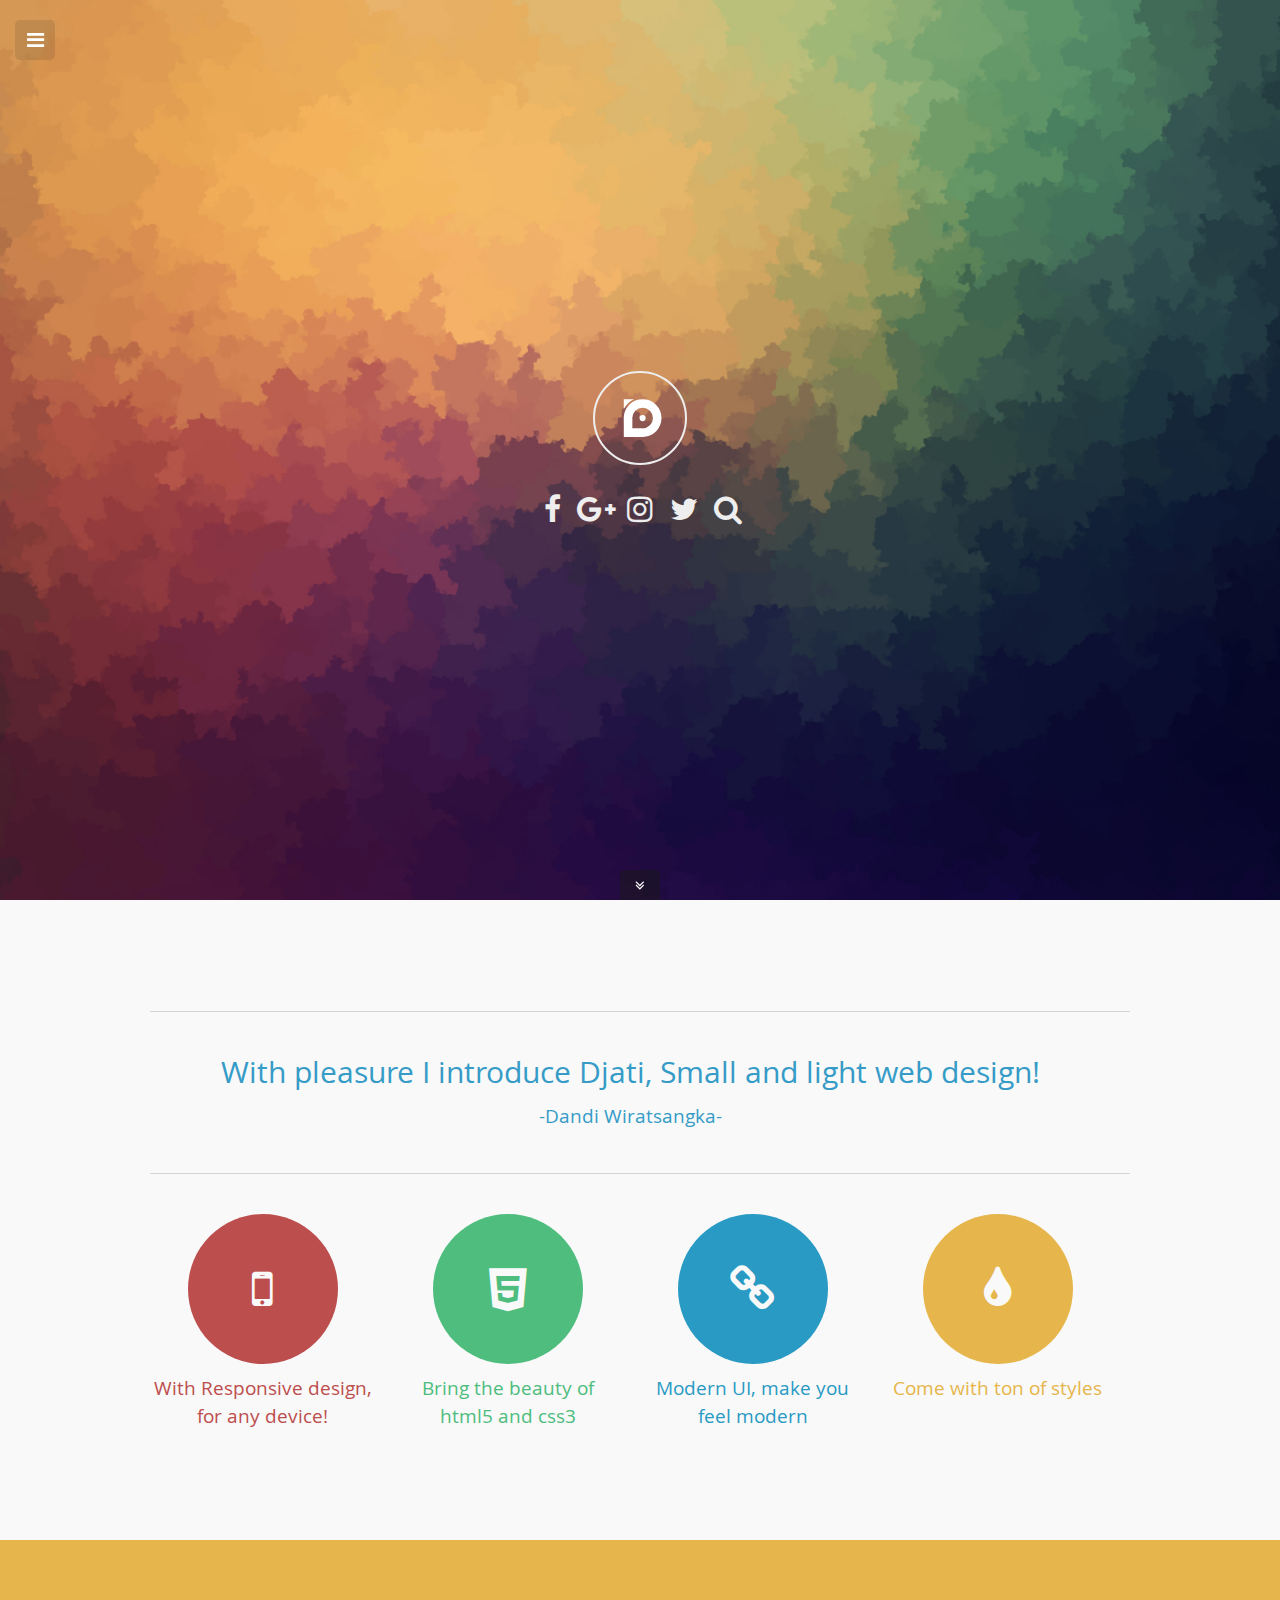
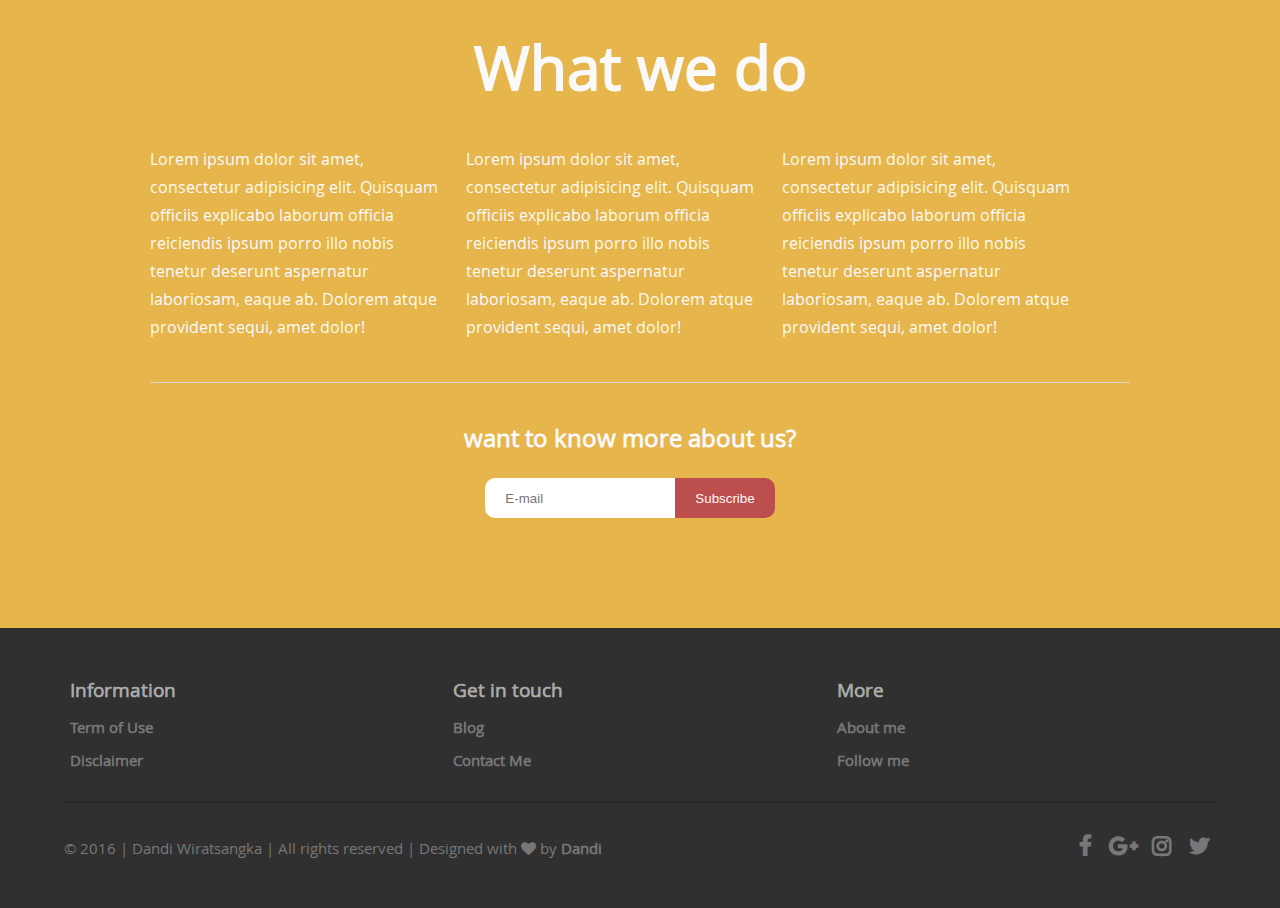
<file: index.html>
<!DOCTYPE html>
<html lang="en">
  <head>
    <meta charset="utf-8">
    <meta http-equiv="X-UA-Compatible" content="IE=edge">
    <meta name="viewport" content="width=device-width, initial-scale=1">
    <title></title>

    <!-- Css -->
    <link rel="stylesheet" href="css/main.css">
    <link rel="stylesheet" href="css/header-home.css">
    <link rel="stylesheet" href="css/navmenu.css">
    <link rel="stylesheet" href="css/font-awesome.min.css">
    <link rel="stylesheet" href="css/footer.css">

  </head>
  <body>
    <div id="search" class="overlay-search">
        <a class="close" href="#">&times;</a>
        <div class="popup-search">
              <input type="text" name="search" value="" placeholder="search" class="search-depan">
        </div>
    </div>

    <input type="checkbox" id="nav-trigger" class="nav-trigger"/>
    <label for="nav-trigger"><span class="fa"></span></label>

    <div class="navmenu">
      <div class="logo">
        <div class="logo-kontainer">
            <a href="#"><img src="gambar/d-logo.svg" alt="Logo" class="menu-d-logo">
            Djati</a>
          <input type="text" name="search" value="" placeholder="search" class="searchq">
        </div>
      </div>
      <ul>
          <a href="#"><li class="menuactive"><i class="fa fa-home"></i> Home</li></a>
          <a href="about.html"><li><i class="fa fa-user"></i> About</li></a>
          <a href="contact.html"><li><i class="fa fa-paper-plane"></i> Contact</li></a>
          <a href="portfolio.html"><li><i class="fa fa-tag"></i> Portfolio</li></a>
          <a href="blog.html"><li><i class="fa fa-pencil"></i> Blog</li></a>
          <a href="mystyle.html"><li><i class="fa fa-tint"></i> Styles</li></a>
      </ul>
    </div>
  <!-- SEMUA KONTEN HARUS DIDALAM site-wrapper -->
<div class="site-wrapper" id="top">

    <!-- Header trigger -->
    <input type="checkbox" name="name" value="" id="head-trigger" class="head-trigger">
    <label for="head-trigger"><i class="fa bounce"></i></label>
    <!--Header-->
    <div class="header">
      <div class="header-kontainer">
        <div><img src="gambar/d-logo.svg" alt="" class="head-d-logo"></div>
        <ul class="social">
          <li><a href="#"><i class="fa fa-facebook"></i></a></li>
          <li><a href="#"><i class="fa fa-google-plus"></i></a></li>
          <li><a href="#"><i class="fa fa-instagram"></i></a></li>
          <li><a href="#"><i class="fa fa-twitter"></i></a></li>
          <li><a href="#search"><i class="fa fa-search"></i></a></li>
        </ul>
      </div>
    </div>
    <!--Gap-->
    <div class="gap">
    </div>
    <!--Konten-->
    <div class="container">
      <hr>
      <div class="kolom">
          <div class="satukol">
            <p class="t-info big center">With pleasure I introduce Djati, Small and light web design!<br><span class="t-info small">-Dandi Wiratsangka-</span></p>
          </div>
      </div>
      <hr>
      <div class="kolom">
          <div class="empatkol center s">
            <div class="welcome-img one"><i class="fa fa-mobile-phone"></i></div>
            <p class="t-info small">With Responsive design, for any device!</p>
          </div>
          <div class="empatkol center d">
            <div class="welcome-img two"><i class="fa fa-html5"></i></div>
            <p class="t-info small">Bring the beauty of html5 and css3</p>
          </div>
          <div class="empatkol center t">
          <div class="welcome-img three"><i class="fa fa-link"></i></div>
            <p class="t-info small">Modern UI, make you feel modern</p>
          </div>
          <div class="empatkol center e">
            <div class="welcome-img four"><i class="fa fa-tint"></i></div>
            <p class="t-info small">Come with ton of styles</p>
          </div>
      </div>
    </div>
    <div class="container wwd">
      <h1 class="center">What we do</h1>
      <div class="kolom">
        <div class="tigakol">
          <p>Lorem ipsum dolor sit amet, consectetur adipisicing elit. Quisquam officiis explicabo laborum officia reiciendis ipsum porro illo nobis tenetur deserunt aspernatur laboriosam, eaque ab. Dolorem atque provident sequi, amet dolor!</p>
        </div>
        <div class="tigakol">
          <p>Lorem ipsum dolor sit amet, consectetur adipisicing elit. Quisquam officiis explicabo laborum officia reiciendis ipsum porro illo nobis tenetur deserunt aspernatur laboriosam, eaque ab. Dolorem atque provident sequi, amet dolor!</p>
        </div>
        <div class="tigakol">
          <p>Lorem ipsum dolor sit amet, consectetur adipisicing elit. Quisquam officiis explicabo laborum officia reiciendis ipsum porro illo nobis tenetur deserunt aspernatur laboriosam, eaque ab. Dolorem atque provident sequi, amet dolor!</p>
        </div>
      </div>
      <hr>
      <div class="satukol center">
        <h6>want to know more about us?</h6>
        <form action="submit" method="post">
          <input type="email" class="subscribe" placeholder="E-mail" required><input type="submit" value="Subscribe" class="subscribe button">
        </form>
      </div>

    </div>
    <!-- Footer -->
    <footer id="footer">
        <div class="block-footer">
            <div class="links">
                <div class="kolom-link">
                    <h2>Information</h2>
                    <a href="#">Term of Use</a>
                    <a href="#">Disclaimer</a>
                </div>
                <div class="kolom-link">
                    <h2>Get in touch</h2>
                    <a href="blog.html">Blog</a>
                    <a href="contact.html">Contact Me</a>
                </div>
                <div class="kolom-link">
                    <h2>More</h2>
                    <a href="#">About me</a>
                    <a href="#">Follow me</a>
                </div></div>
            </div>
            <div class="copyright-kontainer">
                        <ul class="copyright">
                            <li>&copy; 2016 | Dandi Wiratsangka | All rights reserved | Designed with <i class="fa fa-heart"></i> by <a href="about.html">Dandi</a></li>
                        </ul>
                        <ul class="icons-footer">
                            <li>
                                <a class="icon fa fa-facebook"><span class="label">Facebook</span></a>
                            </li>
                            <li>
                                <a class="icon fa fa-google-plus"><span class="label">Google+</span></a>
                            </li>
                            <li>
                                <a class="icon fa fa-instagram"><span class="label">Instagram</span></a>
                            </li>
                            <li>
                                <a class="icon fa fa-twitter"><span class="label">Twitter</span></a>
                            </li>
                        </ul>
                        </div>
        </div>
    </footer>
</div>
<a href="#top" class="gotop"><i class="fa fa-chevron-up"></i></a>
  <script src="js/jquery.min.js"></script>
  <script src="js/djati0.js"></script>
  </body>
</html>
</file>
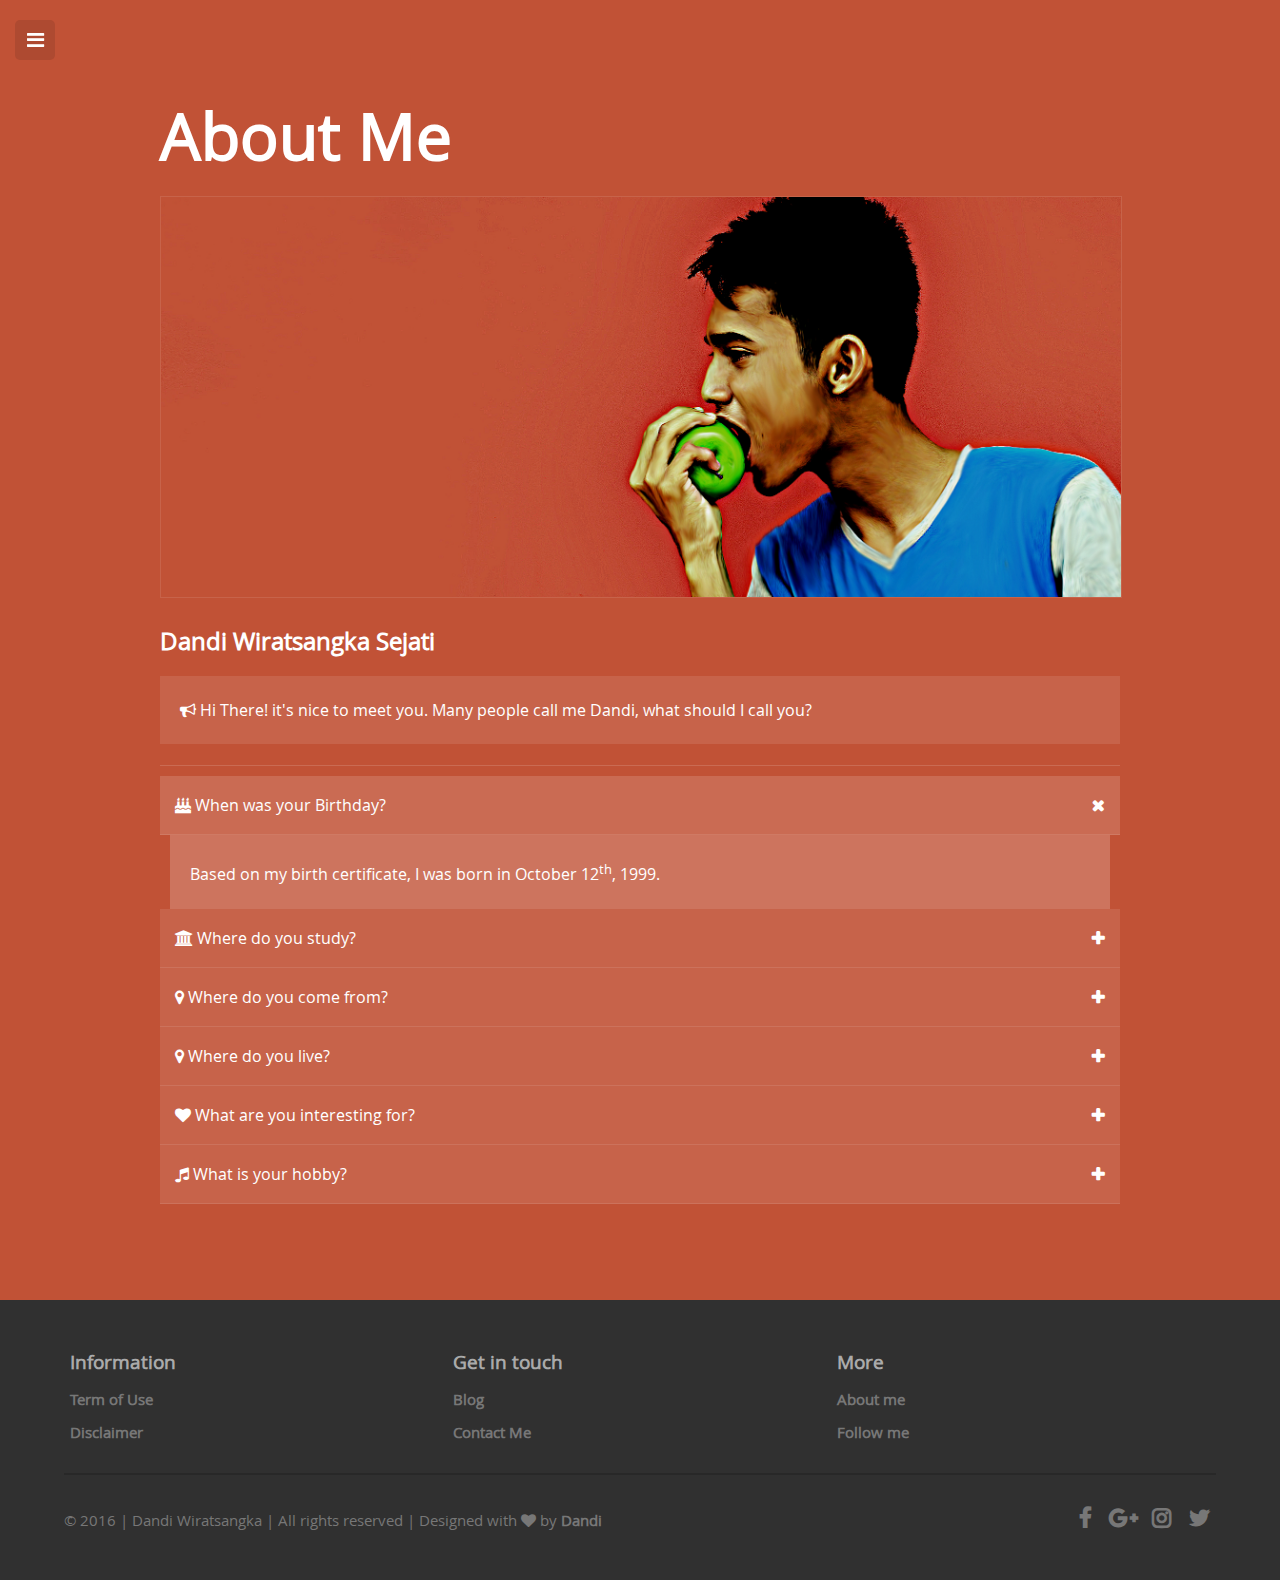
<file: about.html>
<!DOCTYPE html>
<html lang="en">
  <head>
    <meta charset="utf-8">
    <meta http-equiv="X-UA-Compatible" content="IE=edge">
    <meta name="viewport" content="width=device-width, initial-scale=1">
    <title></title>

    <!-- Css -->
    <link rel="stylesheet" href="css/main.css">
    <link rel="stylesheet" href="css/navmenu.css">
    <link rel="stylesheet" href="css/about.css">
    <link rel="stylesheet" href="css/font-awesome.min.css">
    <link rel="stylesheet" href="css/footer.css">

  </head>
  <body>
<!--Navmenu-->
    <input type="checkbox" id="nav-trigger" class="nav-trigger"/>
    <label for="nav-trigger"><span class="fa"></span></label>

    <div class="navmenu">
      <div class="logo">
        <div class="logo-kontainer">
            <a href="index.html"><img src="gambar/d-logo.svg" alt="Logo" class="menu-d-logo">
            Djati</a>
          <input type="text" name="search" value="" placeholder="search" class="searchq">
        </div>
      </div>
      <ul>
          <a href="index.html"><li><i class="fa fa-home"></i> Home</li></a>
          <a href="about.html"><li  class="menuactive"><i class="fa fa-user"></i> About</li></a>
          <a href="contact.html"><li><i class="fa fa-paper-plane"></i> Contact</li></a>
          <a href="portfolio.html"><li><i class="fa fa-tag"></i> Portfolio</li></a>
          <a href="blog.html"><li><i class="fa fa-pencil"></i> Blog</li></a>
          <a href="mystyle.html"><li><i class="fa fa-tint"></i> Styles</li></a>
      </ul>
    </div>

  <!-- SEMUA KONTEN HARUS DIDALAM site-wrapper -->
  <div class="site-wrapper" id="top">

    <!-- Form -->
    <section class="about">
      <div class="container">
        <h1>About Me</h1>
        <div class="profileimg"><img src="gambar/me.jpg" alt="Dandi"></div>
        <h6>Dandi Wiratsangka Sejati</h6>
        <p class="h-light"><i class="fa fa-bullhorn"></i> Hi There! it's nice to meet you. Many people call me Dandi, what should I call you?</p>
        <hr>
        <div class="acc-kontainer">
          <div><!--Acc-->
            <input type="radio" name="acc" id="acc1" value="" checked>
            <label for="acc1"><i class="fa fa-birthday-cake"></i> When was your Birthday?</label>
            <div class="acc-body">
              Based on my birth certificate, I was born in October 12<sup>th</sup>, 1999.
            </div>
          </div>
          <div><!--Acc-->
            <input type="radio" name="acc" id="acc2" value="">
            <label for="acc2"><i class="fa fa-university"></i> Where do you study?</label>
            <div class="acc-body">
              Computer Science, Gadjah Mada University
            </div>
          </div>
          <div><!--Acc-->
            <input type="radio" name="acc" id="acc3" value="">
            <label for="acc3"><i class="fa fa-map-marker"></i> Where do you come from?</label>
            <div class="acc-body">
              I am from Pemalang, small town in Central Java.
            </div>
          </div>
          <div><!--Acc-->
            <input type="radio" name="acc" id="acc4" value="">
            <label for="acc4"><i class="fa fa-map-marker"></i> Where do you live?</label>
            <div class="acc-body">
              I live in Sendowo,Yogyakarta right now.
            </div>
          </div>
            <div><!--Acc-->
              <input type="radio" name="acc" id="acc5" value="">
              <label for="acc5"><i class="fa fa-heart"></i> What are you interesting for?</label>
              <div class="acc-body">
                All the thing about Technology! Informatic technology especially.
              </div>
            </div>
            <div><!--Acc-->
              <input type="radio" name="acc" id="acc6" value="">
              <label for="acc6"><i class="fa fa-music"></i> What is your hobby?</label>
              <div class="acc-body">
                i love music <i class="fa fa-headphones"></i>, watching movie <i class="fa fa-film"></i>, Designing maybe <i class="fa fa-code"></i>
              </div>
            </div>

        </div>
        </div>
    </section>

    <!-- Footer -->
    <footer id="footer">
        <div class="block-footer">
            <div class="links">
                <div class="kolom-link">
                    <h2>Information</h2>
                    <a href="#">Term of Use</a>
                    <a href="#">Disclaimer</a>
                </div>
                <div class="kolom-link">
                    <h2>Get in touch</h2>
                    <a href="blog.html">Blog</a>
                    <a href="contact.html">Contact Me</a>
                </div>
                <div class="kolom-link">
                    <h2>More</h2>
                    <a href="#">About me</a>
                    <a href="#">Follow me</a>
                </div></div>
            </div>
            <div class="copyright-kontainer">
                        <ul class="copyright">
                            <li>&copy; 2016 | Dandi Wiratsangka | All rights reserved | Designed with <i class="fa fa-heart"></i> by <a href="about.html">Dandi</a></li>
                        </ul>
                        <ul class="icons-footer">
                            <li>
                                <a class="icon fa fa-facebook"><span class="label">Facebook</span></a>
                            </li>
                            <li>
                                <a class="icon fa fa-google-plus"><span class="label">Google+</span></a>
                            </li>
                            <li>
                                <a class="icon fa fa-instagram"><span class="label">Instagram</span></a>
                            </li>
                            <li>
                                <a class="icon fa fa-twitter"><span class="label">Twitter</span></a>
                            </li>
                        </ul>
                        </div>
        </div>
    </footer>
    <a href="#top" class="gotop"><i class="fa fa-chevron-up"></i></a>


  </div><!--End of Site wrapper-->


  <script src="js/jquery.min.js"></script>
  <script src="js/djati0.js"></script>
  </body>
</html>
</file>
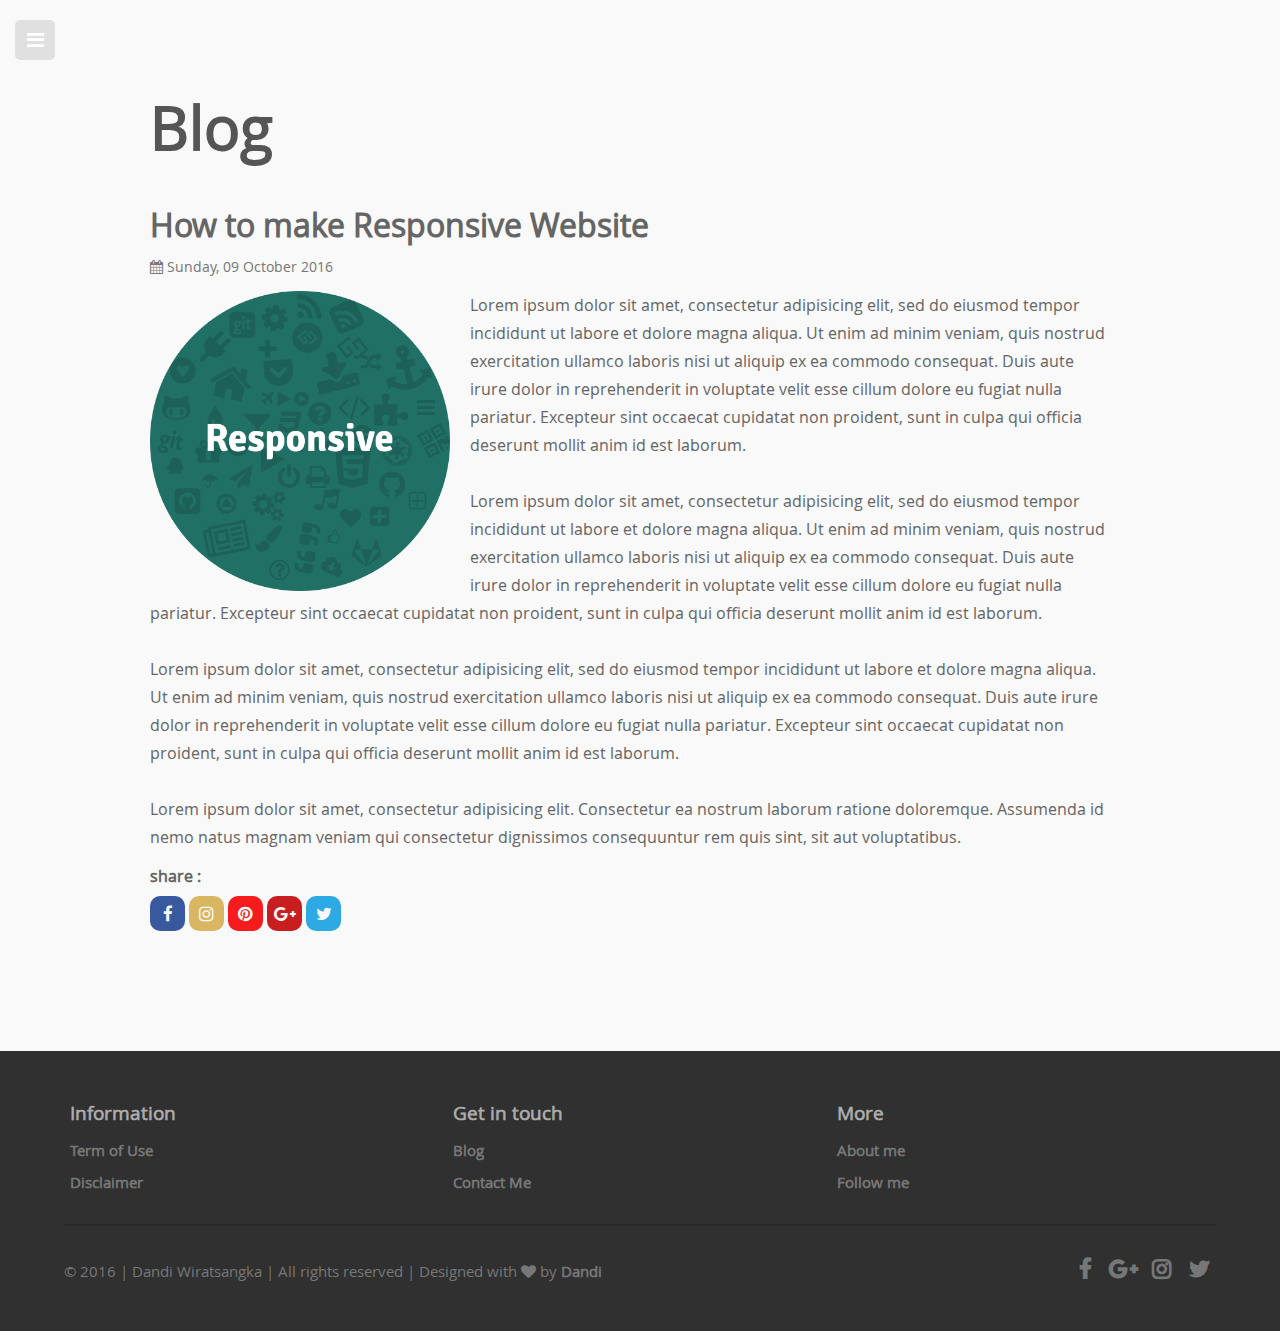
<file: blog-artikel.html>
<!DOCTYPE html>
<html lang="en">
  <head>
    <meta charset="utf-8">
    <meta http-equiv="X-UA-Compatible" content="IE=edge">
    <meta name="viewport" content="width=device-width, initial-scale=1">
    <title></title>

    <!-- Css -->
    <link rel="stylesheet" href="css/main.css">
    <link rel="stylesheet" href="css/navmenu.css">
    <link rel="stylesheet" href="css/blog.css">
    <link rel="stylesheet" href="css/font-awesome.min.css">
    <link rel="stylesheet" href="css/footer.css">

  </head>
  <body>

<!--Navmenu-->
    <input type="checkbox" id="nav-trigger" class="nav-trigger"/>
    <label for="nav-trigger"><span class="fa"></span></label>

    <div class="navmenu">
      <div class="logo">
        <div class="logo-kontainer">
            <a href="index.html"><img src="gambar/d-logo.svg" alt="Logo" class="menu-d-logo">
            Djati</a>
          <input type="text" name="search" value="" placeholder="search" class="searchq">
        </div>
      </div>
      <ul>
          <a href="index.html"><li><i class="fa fa-home"></i> Home</li></a>
          <a href="about.html"><li><i class="fa fa-user"></i> About</li></a>
          <a href="contact.html"><li><i class="fa fa-paper-plane"></i> Contact</li></a>
          <a href="portfolio.html"><li><i class="fa fa-tag"></i> Portfolio</li></a>
          <a href="blog.html"><li  class="menuactive"><i class="fa fa-pencil"></i> Blog</li></a>
          <a href="mystyle.html"><li><i class="fa fa-tint"></i> Styles</li></a>
      </ul>
    </div>

  <!-- SEMUA KONTEN HARUS DIDALAM site-wrapper -->
  <div class="site-wrapper" id="top">

    <!--Blog Konten-->
    <section class="blog">
      <div class="container">
        <h1>Blog</h1>
        <div class="kolom">
          <div class="satukol">
            <h5>How to make Responsive Website</h5>
            <time><i class="fa fa-calendar"></i> Sunday, 09 October 2016</time>
            <img src="gambar/responsive.png" class="left" id="artikel" alt="">
            <p>Lorem ipsum dolor sit amet, consectetur adipisicing elit, sed do eiusmod tempor incididunt ut labore et dolore magna aliqua. Ut enim ad minim veniam, quis nostrud exercitation ullamco laboris nisi ut aliquip ex ea commodo consequat. Duis aute irure dolor in reprehenderit in voluptate velit esse cillum dolore eu fugiat nulla pariatur. Excepteur sint occaecat cupidatat non proident, sunt in culpa qui officia deserunt mollit anim id est laborum.</p>
            <br>
            <p>Lorem ipsum dolor sit amet, consectetur adipisicing elit, sed do eiusmod tempor incididunt ut labore et dolore magna aliqua. Ut enim ad minim veniam, quis nostrud exercitation ullamco laboris nisi ut aliquip ex ea commodo consequat. Duis aute irure dolor in reprehenderit in voluptate velit esse cillum dolore eu fugiat nulla pariatur. Excepteur sint occaecat cupidatat non proident, sunt in culpa qui officia deserunt mollit anim id est laborum.</p>
            <br>
            <p>Lorem ipsum dolor sit amet, consectetur adipisicing elit, sed do eiusmod tempor incididunt ut labore et dolore magna aliqua. Ut enim ad minim veniam, quis nostrud exercitation ullamco laboris nisi ut aliquip ex ea commodo consequat. Duis aute irure dolor in reprehenderit in voluptate velit esse cillum dolore eu fugiat nulla pariatur. Excepteur sint occaecat cupidatat non proident, sunt in culpa qui officia deserunt mollit anim id est laborum.</p>
            <br>
            <p>Lorem ipsum dolor sit amet, consectetur adipisicing elit. Consectetur ea nostrum laborum ratione doloremque. Assumenda id nemo natus magnam veniam qui consectetur dignissimos consequuntur rem quis sint, sit aut voluptatibus.</p>
            <div class="share">
              <h6>share :</h6>
              <ul>
                <li><a href="#" class="share-icon fb"><i class="fa fa-facebook"></i></a></li>
                <li><a href="#" class="share-icon inst" ><i class="fa fa-instagram"></i></a></li>
                <li><a href="#" class="share-icon pin"><i class="fa fa-pinterest"></i></a></li>
                <li><a href="#" class="share-icon gplus"><i class="fa fa-google-plus"></i></a></li>
                <li><a href="#" class="share-icon twit"><i class="fa fa-twitter"></i></a></li>
              </ul>
            </div>
          </div>
        </div>
      </div>
    </section>

    <!-- Footer -->
    <footer id="footer">
        <div class="block-footer">
            <div class="links">
                <div class="kolom-link">
                    <h2>Information</h2>
                    <a href="#">Term of Use</a>
                    <a href="#">Disclaimer</a>
                </div>
                <div class="kolom-link">
                    <h2>Get in touch</h2>
                    <a href="blog.html">Blog</a>
                    <a href="contact.html">Contact Me</a>
                </div>
                <div class="kolom-link">
                    <h2>More</h2>
                    <a href="#">About me</a>
                    <a href="#">Follow me</a>
                </div></div>
            </div>
            <div class="copyright-kontainer">
                        <ul class="copyright">
                            <li>&copy; 2016 | Dandi Wiratsangka | All rights reserved | Designed with <i class="fa fa-heart"></i> by <a href="about.html">Dandi</a></li>
                        </ul>
                        <ul class="icons-footer">
                            <li>
                                <a class="icon fa fa-facebook"><span class="label">Facebook</span></a>
                            </li>
                            <li>
                                <a class="icon fa fa-google-plus"><span class="label">Google+</span></a>
                            </li>
                            <li>
                                <a class="icon fa fa-instagram"><span class="label">Instagram</span></a>
                            </li>
                            <li>
                                <a class="icon fa fa-twitter"><span class="label">Twitter</span></a>
                            </li>
                        </ul>
                        </div>
        </div>
    </footer>
</div>

<!--End of Site wrapper-->
<a href="#top" class="gotop"><i class="fa fa-chevron-up"></i></a>
  <script src="js/jquery.min.js"></script>
  <script src="js/djati0.js"></script>
  </body>
</html>
</file>
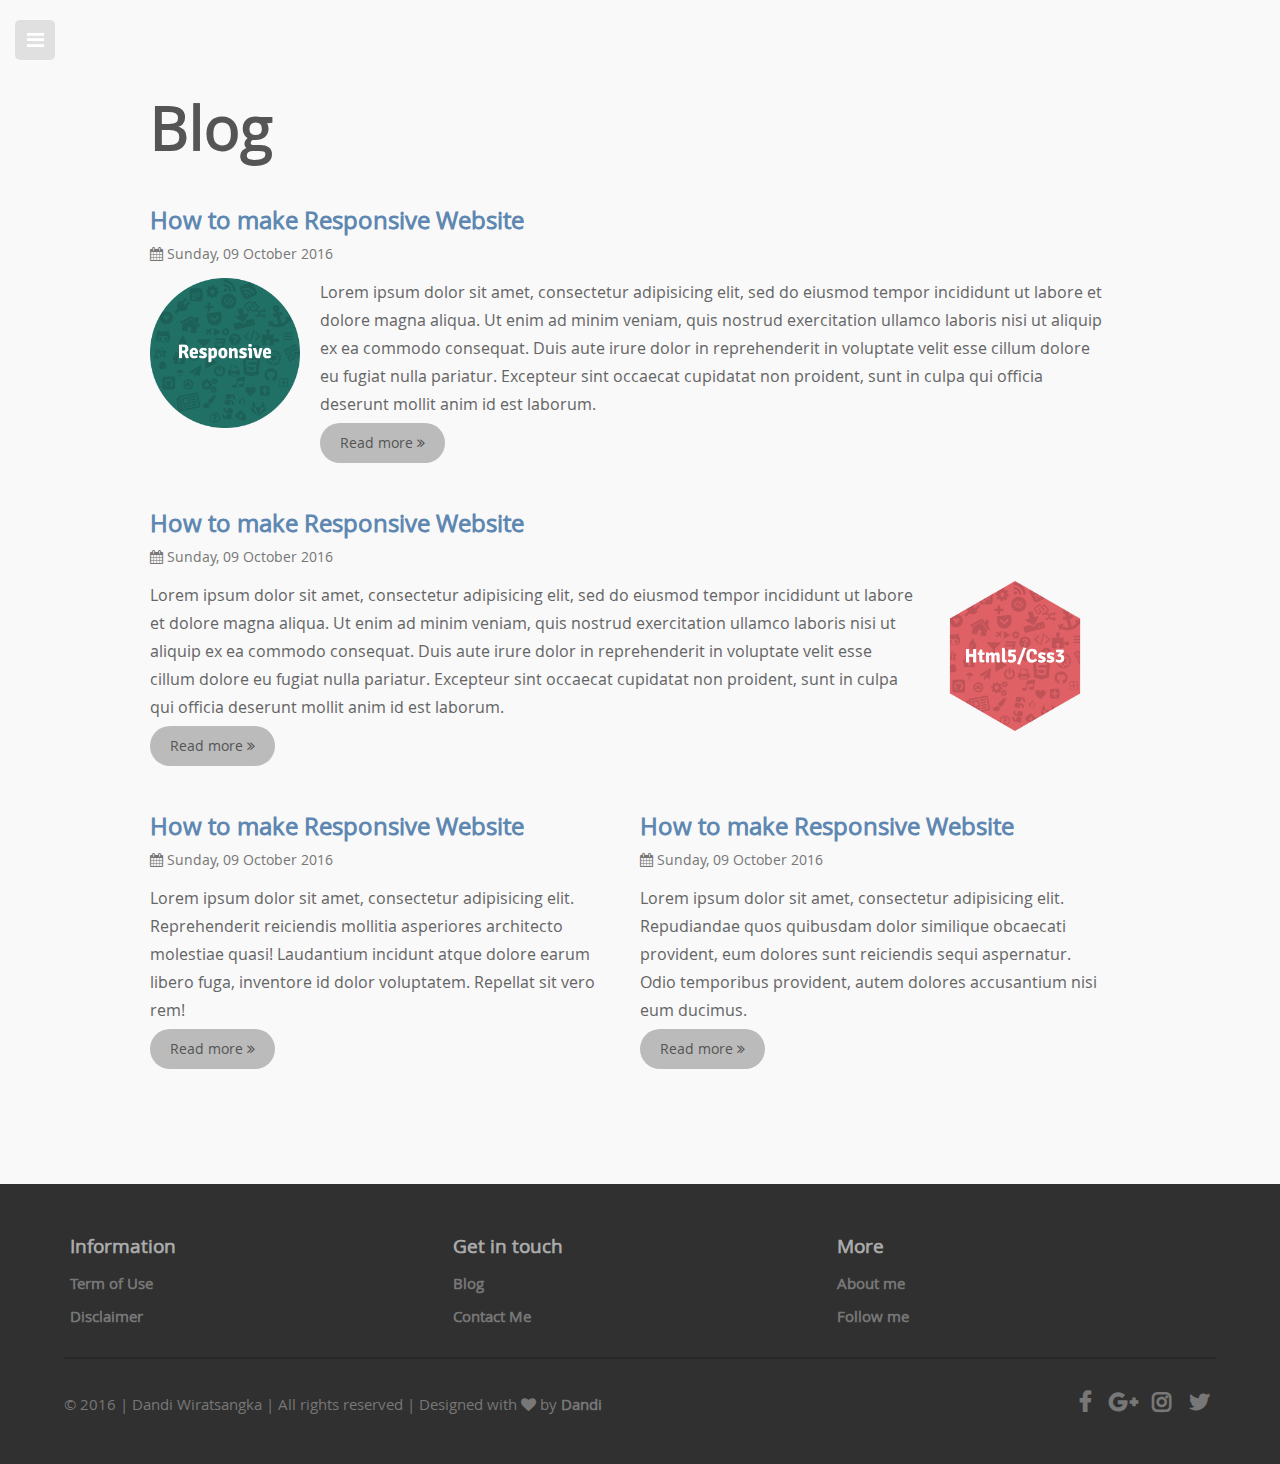
<file: blog.html>
<!DOCTYPE html>
<html lang="en">
  <head>
    <meta charset="utf-8">
    <meta http-equiv="X-UA-Compatible" content="IE=edge">
    <meta name="viewport" content="width=device-width, initial-scale=1">
    <title></title>

    <!-- Css -->
    <link rel="stylesheet" href="css/main.css">
    <link rel="stylesheet" href="css/navmenu.css">
    <link rel="stylesheet" href="css/blog.css">
    <link rel="stylesheet" href="css/font-awesome.min.css">
    <link rel="stylesheet" href="css/footer.css">

  </head>
  <body>

<!--Navmenu-->
    <input type="checkbox" id="nav-trigger" class="nav-trigger"/>
    <label for="nav-trigger"><span class="fa"></span></label>

    <div class="navmenu">
      <div class="logo">
        <div class="logo-kontainer">
            <a href="index.html"><img src="gambar/d-logo.svg" alt="Logo" class="menu-d-logo">
            Djati</a>
          <input type="text" name="search" value="" placeholder="search" class="searchq">
        </div>
      </div>
      <ul>
          <a href="index.html"><li><i class="fa fa-home"></i> Home</li></a>
          <a href="about.html"><li><i class="fa fa-user"></i> About</li></a>
          <a href="contact.html"><li><i class="fa fa-paper-plane"></i> Contact</li></a>
          <a href="portfolio.html"><li><i class="fa fa-tag"></i> Portfolio</li></a>
          <a href="blog.html"><li  class="menuactive"><i class="fa fa-pencil"></i> Blog</li></a>
          <a href="mystyle.html"><li><i class="fa fa-tint"></i> Styles</li></a>
      </ul>
    </div>

  <!-- SEMUA KONTEN HARUS DIDALAM site-wrapper -->
  <div class="site-wrapper" id="top">

    <!--Blog Konten-->
    <section class="blog">
      <div class="container">
        <h1>Blog</h1>
        <div class="kolom">
          <div class="satukol">
            <h6><a href="blog-artikel.html">How to make Responsive Website</a></h6>
            <time><i class="fa fa-calendar"></i> Sunday, 09 October 2016</time>
            <img src="gambar/responsive.png" class="left" alt="">
            <p>Lorem ipsum dolor sit amet, consectetur adipisicing elit, sed do eiusmod tempor incididunt ut labore et dolore magna aliqua. Ut enim ad minim veniam, quis nostrud exercitation ullamco laboris nisi ut aliquip ex ea commodo consequat. Duis aute irure dolor in reprehenderit in voluptate velit esse cillum dolore eu fugiat nulla pariatur. Excepteur sint occaecat cupidatat non proident, sunt in culpa qui officia deserunt mollit anim id est laborum.</p>
            <a href="blog-artikel.html" class="btn round">Read more <i class="fa fa-angle-double-right"></i></a>
          </div>
        </div>
        <div class="kolom">
          <div class="satukol">
            <h6><a href="#">How to make Responsive Website</a></h6>
            <time><i class="fa fa-calendar"></i> Sunday, 09 October 2016</time>
            <img src="gambar/htmlcss.png" class="right" alt="">
            <p>Lorem ipsum dolor sit amet, consectetur adipisicing elit, sed do eiusmod tempor incididunt ut labore et dolore magna aliqua. Ut enim ad minim veniam, quis nostrud exercitation ullamco laboris nisi ut aliquip ex ea commodo consequat. Duis aute irure dolor in reprehenderit in voluptate velit esse cillum dolore eu fugiat nulla pariatur. Excepteur sint occaecat cupidatat non proident, sunt in culpa qui officia deserunt mollit anim id est laborum.</p>
            <a href="#" class="btn round">Read more <i class="fa fa-angle-double-right"></i></a>
          </div>
        </div>
        <div class="kolom">
          <div class="duakol">
            <h6><a href="#">How to make Responsive Website</a></h6>
            <time><i class="fa fa-calendar"></i> Sunday, 09 October 2016</time>
            <p>Lorem ipsum dolor sit amet, consectetur adipisicing elit. Reprehenderit reiciendis mollitia asperiores architecto molestiae quasi! Laudantium incidunt atque dolore earum libero fuga, inventore id dolor voluptatem. Repellat sit vero rem!</p>
            <a href="#" class="btn round">Read more <i class="fa fa-angle-double-right"></i></a>
          </div>
          <div class="duakol">
            <h6><a href="#">How to make Responsive Website</a></h6>
            <time><i class="fa fa-calendar"></i> Sunday, 09 October 2016</time>
            <p>Lorem ipsum dolor sit amet, consectetur adipisicing elit. Repudiandae quos quibusdam dolor similique obcaecati provident, eum dolores sunt reiciendis sequi aspernatur. Odio temporibus provident, autem dolores accusantium nisi eum ducimus.</p>
            <a href="#" class="btn round">Read more <i class="fa fa-angle-double-right"></i></a>
          </div>
        </div>
      </div>
    </section>

    <!-- Footer -->
    <footer id="footer">
        <div class="block-footer">
            <div class="links">
                <div class="kolom-link">
                    <h2>Information</h2>
                    <a href="#">Term of Use</a>
                    <a href="#">Disclaimer</a>
                </div>
                <div class="kolom-link">
                    <h2>Get in touch</h2>
                    <a href="blog.html">Blog</a>
                    <a href="contact.html">Contact Me</a>
                </div>
                <div class="kolom-link">
                    <h2>More</h2>
                    <a href="#">About me</a>
                    <a href="#">Follow me</a>
                </div></div>
            </div>
            <div class="copyright-kontainer">
                        <ul class="copyright">
                            <li>&copy; 2016 | Dandi Wiratsangka | All rights reserved | Designed with <i class="fa fa-heart"></i> by <a href="about.html">Dandi</a></li>
                        </ul>
                        <ul class="icons-footer">
                            <li>
                                <a class="icon fa fa-facebook"><span class="label">Facebook</span></a>
                            </li>
                            <li>
                                <a class="icon fa fa-google-plus"><span class="label">Google+</span></a>
                            </li>
                            <li>
                                <a class="icon fa fa-instagram"><span class="label">Instagram</span></a>
                            </li>
                            <li>
                                <a class="icon fa fa-twitter"><span class="label">Twitter</span></a>
                            </li>
                        </ul>
                        </div>
        </div>
    </footer>
    <a href="#top" class="gotop"><i class="fa fa-chevron-up"></i></a>


  </div><!--End of Site wrapper-->


  <script src="js/jquery.min.js"></script>
  <script src="js/djati0.js"></script>
  </body>
</html>
</file>
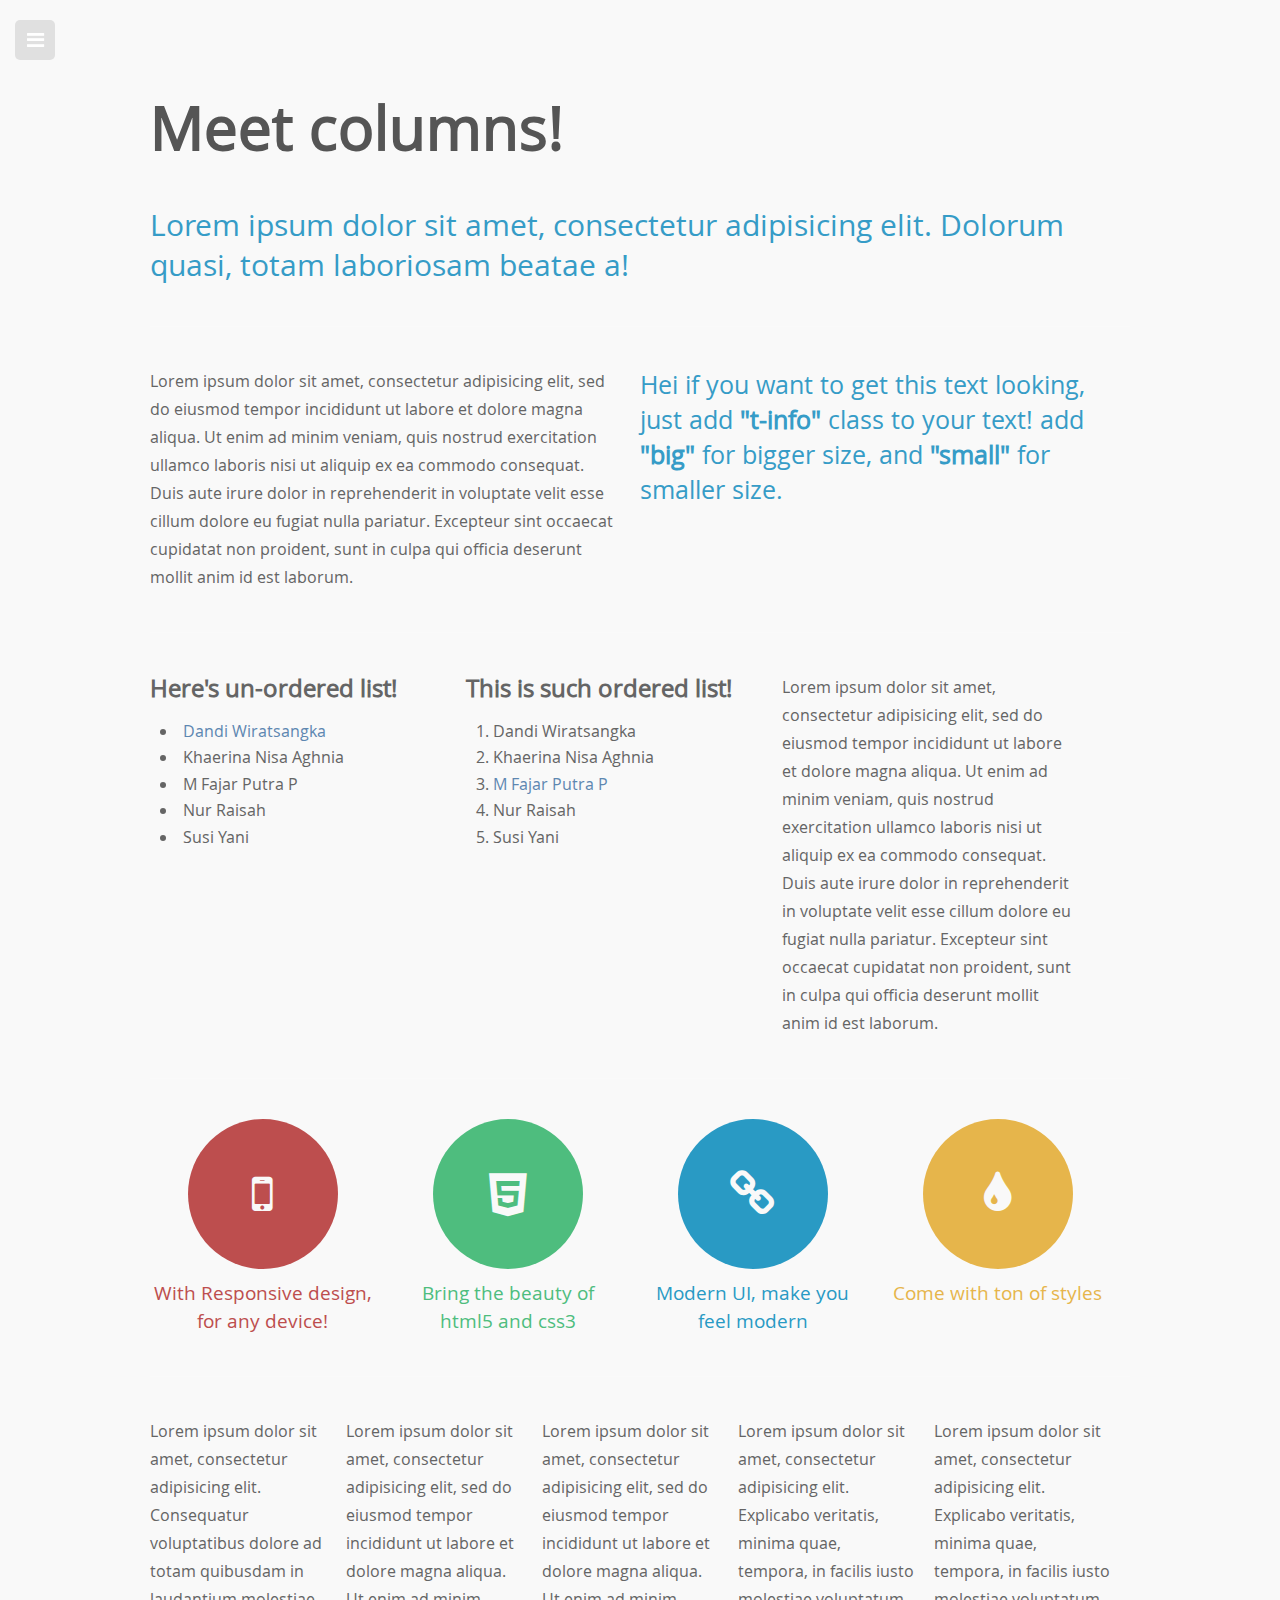
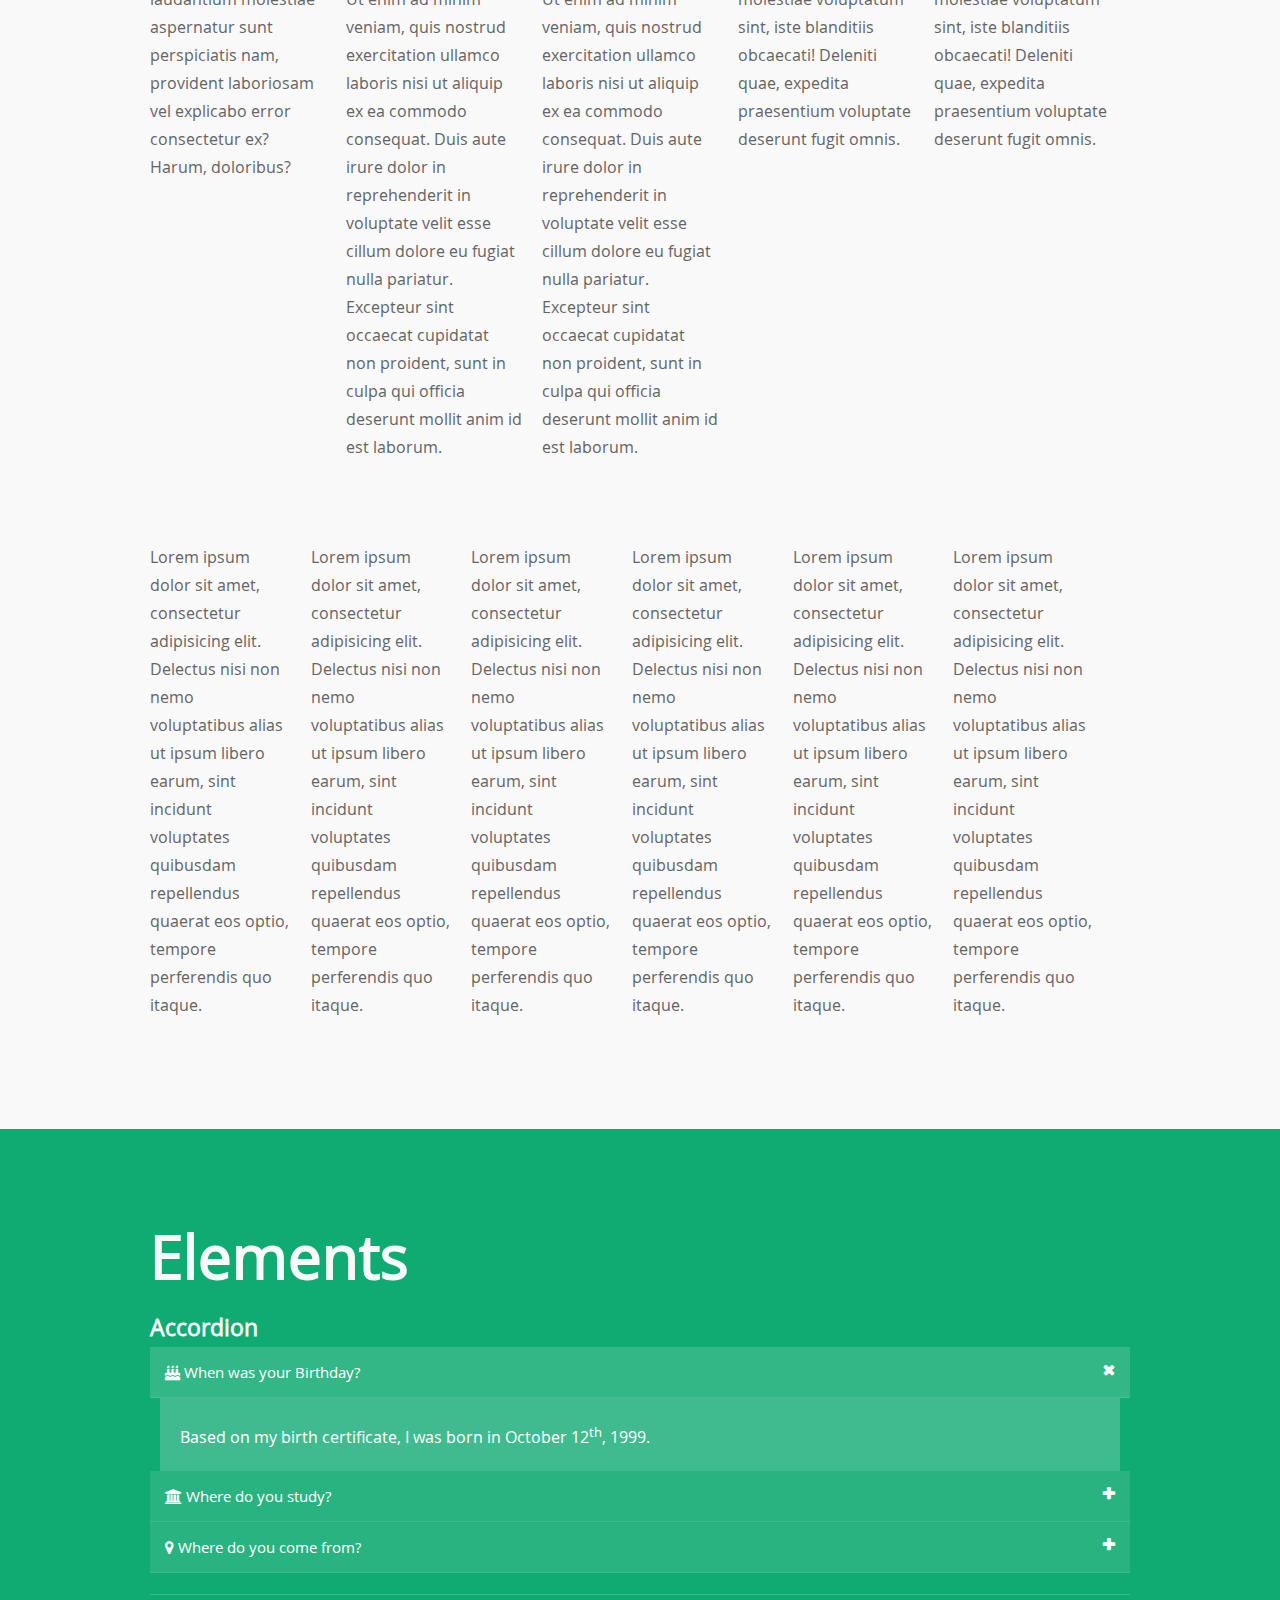
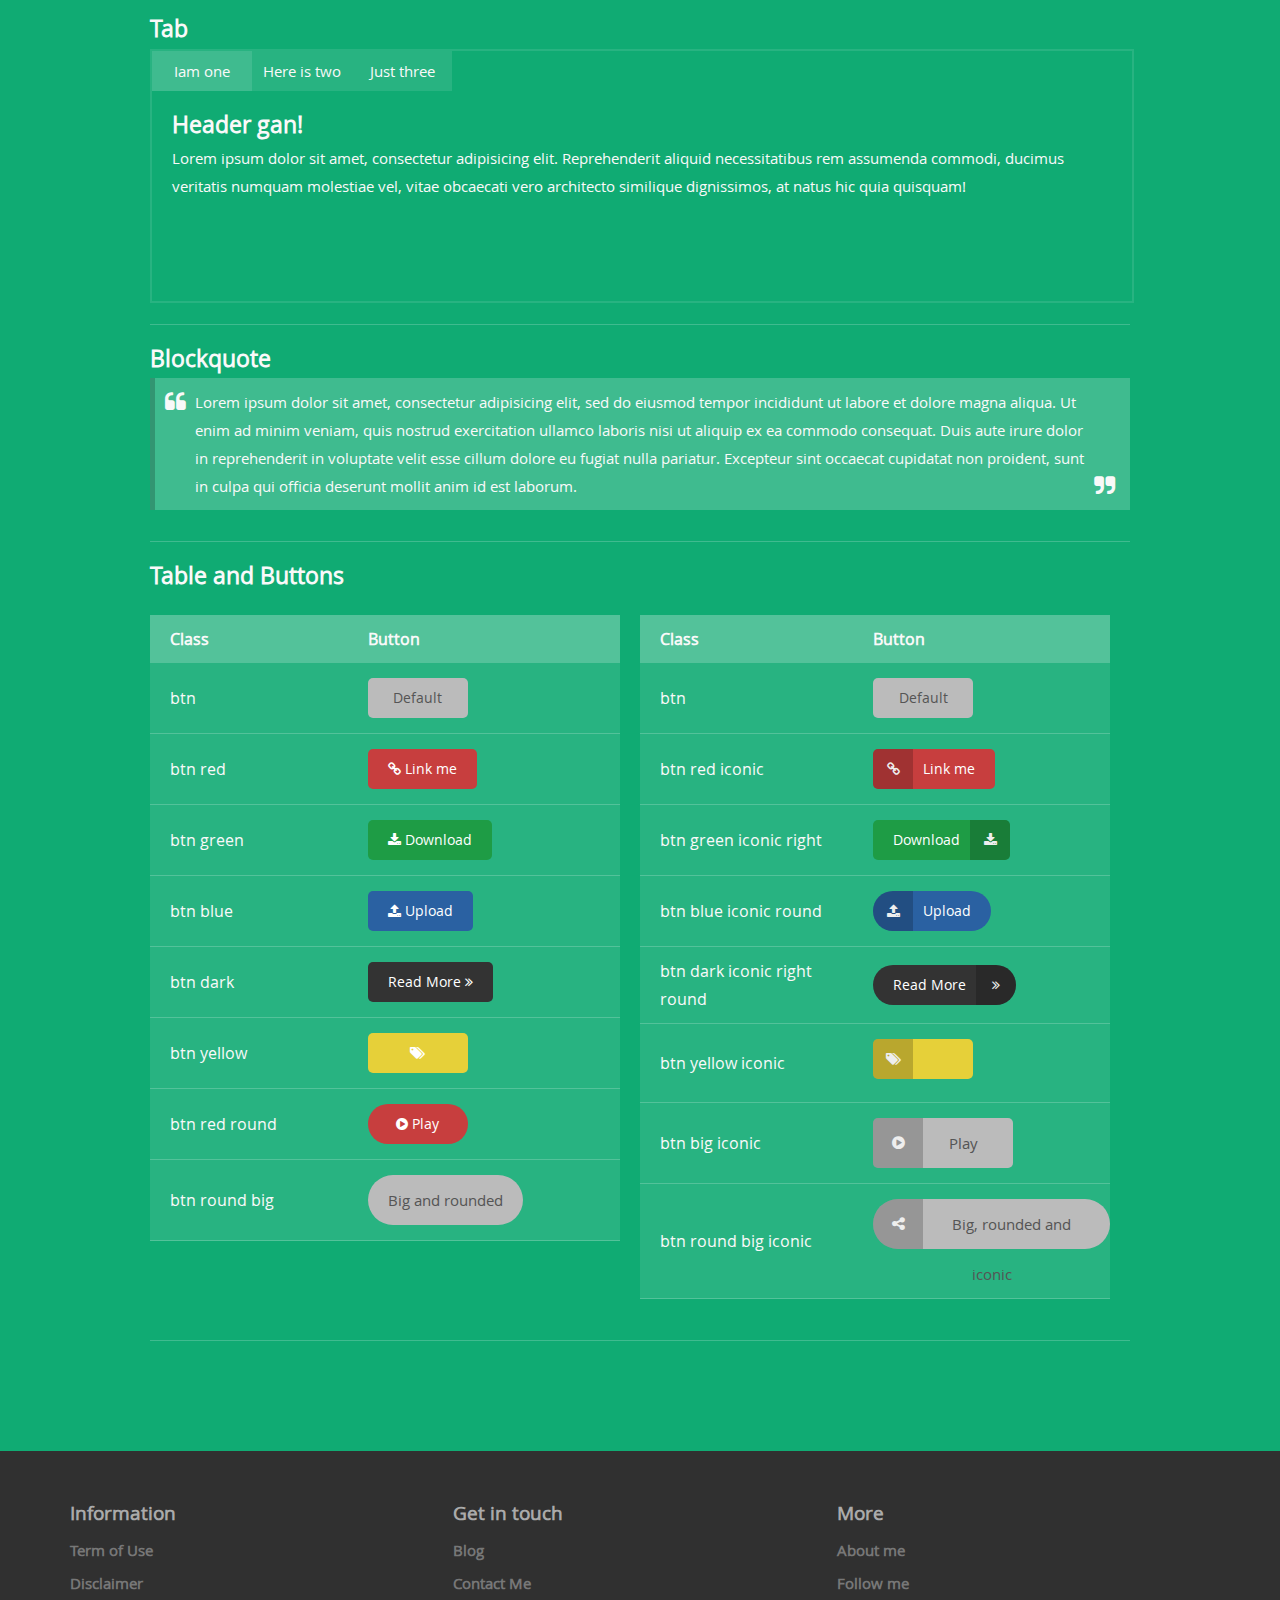
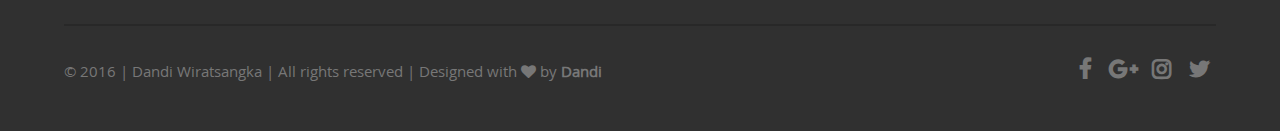
<file: mystyle.html>
<!DOCTYPE html>
<html lang="en">
  <head>
    <meta charset="utf-8">
    <meta http-equiv="X-UA-Compatible" content="IE=edge">
    <meta name="viewport" content="width=device-width, initial-scale=1">
    <title></title>

    <!-- Css -->
    <link rel="stylesheet" href="css/main.css">
    <link rel="stylesheet" href="css/elements.css">
    <link rel="stylesheet" href="css/header-home.css">
    <link rel="stylesheet" href="css/navmenu.css">
    <link rel="stylesheet" href="css/font-awesome.min.css">
    <link rel="stylesheet" href="css/footer.css">

  </head>
  <body>
    <input type="checkbox" id="nav-trigger" class="nav-trigger"/>
    <label for="nav-trigger"><span class="fa"></span></label>

    <div class="navmenu">
      <div class="logo">
        <div class="logo-kontainer">
            <a href="index.html"><img src="gambar/d-logo.svg" alt="Logo" class="menu-d-logo">
            Djati</a>
          <input type="text" name="search" value="" placeholder="search" class="searchq">
        </div>
      </div>
      <ul>
          <a href="index.html"><li><i class="fa fa-home"></i> Home</li></a>
          <a href="about.html"><li><i class="fa fa-user"></i> About</li></a>
          <a href="contact.html"><li><i class="fa fa-paper-plane"></i> Contact</li></a>
          <a href="portfolio.html"><li><i class="fa fa-tag"></i> Portfolio</li></a>
          <a href="blog.html"><li><i class="fa fa-pencil"></i> Blog</li></a>
          <a href="mystyle.html"><li  class="menuactive"><i class="fa fa-tint"></i> Styles</li></a>
      </ul>
    </div>
  <!-- SEMUA KONTEN HARUS DIDALAM site-wrapper -->
  <div class="site-wrapper" id="top">
    <div class="container">
        <h1>Meet columns!</h1>
        <div class="kolom">
            <div class="satukol">
              <p class="t-info big">Lorem ipsum dolor sit amet, consectetur adipisicing elit. Dolorum quasi, totam laboriosam beatae a!</p>
            </div>
        </div>
        <hr>
        <div class="kolom">
            <div class="duakol">
              <p>Lorem ipsum dolor sit amet, consectetur adipisicing elit, sed do eiusmod tempor incididunt ut labore et dolore magna aliqua. Ut enim ad minim veniam, quis nostrud exercitation ullamco laboris nisi ut aliquip ex ea commodo consequat. Duis aute irure dolor in reprehenderit in voluptate velit esse cillum dolore eu fugiat nulla pariatur. Excepteur sint occaecat cupidatat non proident, sunt in culpa qui officia deserunt mollit anim id est laborum.</p>
            </div>
            <div class="duakol">
              <p class="t-info">Hei if you want to get this text looking, just add <strong>"t-info"</strong> class to your text! add <strong>"big"</strong> for bigger size, and <strong>"small"</strong> for smaller size.</p>
            </div>
        </div>
        <hr>
        <div class="kolom">
            <div class="tigakol">
              <h6>Here's un-ordered list!</h6>
              <ul class="list">
                <li><a href="#">Dandi Wiratsangka</a></li>
                <li>Khaerina Nisa Aghnia</li>
                <li>M Fajar Putra P</li>
                <li>Nur Raisah</li>
                <li>Susi Yani</li>
              </ul>
            </div>
            <div class="tigakol">
              <h6>This is such ordered list!</h6>
              <ol class="list">
                <li>Dandi Wiratsangka</li>
                <li>Khaerina Nisa Aghnia</li>
                <li><a href="#">M Fajar Putra P</a></li>
                <li>Nur Raisah</li>
                <li>Susi Yani</li>
              </ol>
            </div>
            <div class="tigakol">
            <p>Lorem ipsum dolor sit amet, consectetur adipisicing elit, sed do eiusmod tempor incididunt ut labore et dolore magna aliqua. Ut enim ad minim veniam, quis nostrud exercitation ullamco laboris nisi ut aliquip ex ea commodo consequat. Duis aute irure dolor in reprehenderit in voluptate velit esse cillum dolore eu fugiat nulla pariatur. Excepteur sint occaecat cupidatat non proident, sunt in culpa qui officia deserunt mollit anim id est laborum.</p>
            </div>
        </div>
        <hr>
        <div class="kolom">
          <div class="empatkol center s">
            <div class="welcome-img one"><i class="fa fa-mobile-phone"></i></div>
            <p class="t-info small">With Responsive design, for any device!</p>
          </div>
          <div class="empatkol center d">
            <div class="welcome-img two"><i class="fa fa-html5"></i></div>
            <p class="t-info small">Bring the beauty of html5 and css3</p>
          </div>
          <div class="empatkol center t">
          <div class="welcome-img three"><i class="fa fa-link"></i></div>
            <p class="t-info small">Modern UI, make you feel modern</p>
          </div>
          <div class="empatkol center e">
            <div class="welcome-img four"><i class="fa fa-tint"></i></div>
            <p class="t-info small">Come with ton of styles</p>
          </div>
        </div>
        <hr>
        <div class="kolom">
            <div class="limakol">
              <p>Lorem ipsum dolor sit amet, consectetur adipisicing elit. Consequatur voluptatibus dolore ad totam quibusdam in laudantium molestiae aspernatur sunt perspiciatis nam, provident laboriosam vel explicabo error consectetur ex? Harum, doloribus?</p>
            </div>
            <div class="limakol">
            <p>Lorem ipsum dolor sit amet, consectetur adipisicing elit, sed do eiusmod tempor incididunt ut labore et dolore magna aliqua. Ut enim ad minim veniam, quis nostrud exercitation ullamco laboris nisi ut aliquip ex ea commodo consequat. Duis aute irure dolor in reprehenderit in voluptate velit esse cillum dolore eu fugiat nulla pariatur. Excepteur sint occaecat cupidatat non proident, sunt in culpa qui officia deserunt mollit anim id est laborum.</p>
            </div>
            <div class="limakol">
            <p>Lorem ipsum dolor sit amet, consectetur adipisicing elit, sed do eiusmod tempor incididunt ut labore et dolore magna aliqua. Ut enim ad minim veniam, quis nostrud exercitation ullamco laboris nisi ut aliquip ex ea commodo consequat. Duis aute irure dolor in reprehenderit in voluptate velit esse cillum dolore eu fugiat nulla pariatur. Excepteur sint occaecat cupidatat non proident, sunt in culpa qui officia deserunt mollit anim id est laborum.</p>
            </div>
            <div class="limakol">
            <p>Lorem ipsum dolor sit amet, consectetur adipisicing elit. Explicabo veritatis, minima quae, tempora, in facilis iusto molestiae voluptatum sint, iste blanditiis obcaecati! Deleniti quae, expedita praesentium voluptate deserunt fugit omnis.</p>
            </div>
            <div class="limakol">
            <p>Lorem ipsum dolor sit amet, consectetur adipisicing elit. Explicabo veritatis, minima quae, tempora, in facilis iusto molestiae voluptatum sint, iste blanditiis obcaecati! Deleniti quae, expedita praesentium voluptate deserunt fugit omnis.</p>
            </div>
        </div>
        <hr>
        <div class="kolom">
            <div class="enamkol">
              <p>Lorem ipsum dolor sit amet, consectetur adipisicing elit. Delectus nisi non nemo voluptatibus alias ut ipsum libero earum, sint incidunt voluptates quibusdam repellendus quaerat eos optio, tempore perferendis quo itaque.</p>
            </div>
            <div class="enamkol">
              <p>Lorem ipsum dolor sit amet, consectetur adipisicing elit. Delectus nisi non nemo voluptatibus alias ut ipsum libero earum, sint incidunt voluptates quibusdam repellendus quaerat eos optio, tempore perferendis quo itaque.</p>
            </div>
            <div class="enamkol">
              <p>Lorem ipsum dolor sit amet, consectetur adipisicing elit. Delectus nisi non nemo voluptatibus alias ut ipsum libero earum, sint incidunt voluptates quibusdam repellendus quaerat eos optio, tempore perferendis quo itaque.</p>
            </div>
            <div class="enamkol">
              <p>Lorem ipsum dolor sit amet, consectetur adipisicing elit. Delectus nisi non nemo voluptatibus alias ut ipsum libero earum, sint incidunt voluptates quibusdam repellendus quaerat eos optio, tempore perferendis quo itaque.</p>
            </div>
            <div class="enamkol">
              <p>Lorem ipsum dolor sit amet, consectetur adipisicing elit. Delectus nisi non nemo voluptatibus alias ut ipsum libero earum, sint incidunt voluptates quibusdam repellendus quaerat eos optio, tempore perferendis quo itaque.</p>
            </div>
            <div class="enamkol">
              <p>Lorem ipsum dolor sit amet, consectetur adipisicing elit. Delectus nisi non nemo voluptatibus alias ut ipsum libero earum, sint incidunt voluptates quibusdam repellendus quaerat eos optio, tempore perferendis quo itaque.</p>
            </div>
        </div>
    </div>
    <div class="container elements">
      <h1>Elements</h1>
        <!--Accordion-->
      <h6>Accordion</h6>
      <div class="acc-kontainer">
        <div><!--Acc-->
          <input type="radio" name="acc" id="acc1" value="" checked>
          <label for="acc1"><i class="fa fa-birthday-cake"></i> When was your Birthday?</label>
          <div class="acc-body">
            Based on my birth certificate, I was born in October 12<sup>th</sup>, 1999.
          </div>
        </div>
        <div><!--Acc-->
          <input type="radio" name="acc" id="acc2" value="">
          <label for="acc2"><i class="fa fa-university"></i> Where do you study?</label>
          <div class="acc-body">
            Computer Science, Gadjah Mada University
          </div>
        </div>
        <div><!--Acc-->
          <input type="radio" name="acc" id="acc3" value="">
          <label for="acc3"><i class="fa fa-map-marker"></i> Where do you come from?</label>
          <div class="acc-body">
            I am from Pemalang, small town in Central Java.
          </div>
        </div>
      </div>
        <hr>
      <!--Tab-->
      <h6>Tab</h6>
      <div class="tab-kontainer">
        <div class="tab-child"><!--tabcontainer-->
          <input type="radio" name="tab" id="tab1" value="" checked><label for="tab1">Iam one</label>
          <div class="tab-body">
            <h6>Header gan!</h6>
            <p>Lorem ipsum dolor sit amet, consectetur adipisicing elit. Reprehenderit aliquid necessitatibus rem assumenda commodi, ducimus veritatis numquam molestiae vel, vitae obcaecati vero architecto similique dignissimos, at natus hic quia quisquam!</p>
          </div>
        </div><!--end tab-->
        <div class="tab-child"><!--tabcontainer-->
          <input type="radio" name="tab" id="tab2" value=""><label for="tab2">Here is two</label>
          <div class="tab-body">
            <h6>Header Cuy!</h6>
            <p>Lorem ipsum dolor sit amet, consectetur adipisicing elit. Rerum nemo vel fugiat harum quam nihil debitis itaque, neque voluptatum perspiciatis minus labore soluta, odit, ipsum culpa esse. Repudiandae, esse, molestiae?</p>
          </div>
        </div><!--end tab-->
        <div class="tab-child"><!--tabcontainer-->
          <input type="radio" name="tab" id="tab3" value=""><label for="tab3">Just three</label>
          <div class="tab-body">
            <h6>Header Bro!</h6>
            <p>Lorem ipsum dolor sit amet, consectetur adipisicing elit. Hic voluptas quaerat velit nemo dolores ab, voluptatum iure eos, sunt magnam! Aspernatur sed culpa assumenda eligendi quasi quam minima placeat reprehenderit! .Lorem ipsum dolor sit amet, consectetur adipisicing elit, sed do eiusmod tempor incididunt ut labore et dolore magna aliqua. Ut enim ad minim veniam, quis nostrud exercitation ullamco laboris nisi ut aliquip ex ea commodo consequat. Duis aute irure dolor in reprehenderit in voluptate velit esse cillum dolore eu fugiat nulla pariatur. Excepteur sint occaecat cupidatat non proident, sunt in culpa qui officia deserunt mollit anim id est laborum.</p>
          </div>
        </div><!--end tab-->
      </div>
      <hr>
      <!--blockquote-->
      <h6>Blockquote</h6>
      <blockquote>
        Lorem ipsum dolor sit amet, consectetur adipisicing elit, sed do eiusmod tempor incididunt ut labore et dolore magna aliqua. Ut enim ad minim veniam, quis nostrud exercitation ullamco laboris nisi ut aliquip ex ea commodo consequat. Duis aute irure dolor in reprehenderit in voluptate velit esse cillum dolore eu fugiat nulla pariatur. Excepteur sint occaecat cupidatat non proident, sunt in culpa qui officia deserunt mollit anim id est laborum.
      </blockquote>
      <hr>
      <!--Table and Buttons-->
      <h6>Table and Buttons</h6>      
      <div class="kolom">
        <div class="duakol">
          <table>
            <tr>
              <th>Class</th>
              <th>Button</th>
            </tr>
            <tr>
              <td>btn</td>
              <td><a href="#" class="btn">Default</a></td>
            </tr>
            <tr>
              <td>btn red</td>
              <td><a href="#" class="btn red"><i class="fa fa-link"></i> Link me</a></td>
            </tr>
            <tr>
              <td>btn green</td>
              <td><a href="#" class="btn green"><i class="fa fa-download"></i> Download</a></td>
            </tr>
            <tr>
              <td>btn blue</td>
              <td><a href="#" class="btn blue"><i class="fa fa-upload"></i> Upload</a></td>
            </tr>
            <tr>
              <td>btn dark</td>
              <td><a href="#" class="btn dark">Read More <i class="fa fa-angle-double-right"></i></a></td>
            </tr>
            <tr>
              <td>btn yellow</td>
              <td><a href="#" class="btn yellow"><i class="fa fa-tags"></i></a></td>
            </tr>
            <tr>
              <td>btn red round</td>
              <td><button type="button" class="btn round red" name="button"><a href="#"><i class="fa fa-play-circle"></i> Play</a></button></td>
            </tr>
            <tr>
              <td>btn round big</td>
              <td><a href="#" class="btn round big">Big and rounded</i></a></td>
            </tr>
          </table>
        </div>
        <div class="duakol">
          <table>
            <tr>
              <th>Class</th>
              <th>Button</th>
            </tr>
            <tr>
              <td>btn</td>
              <td><a href="#" class="btn">Default</a></td>
            </tr>
            <tr>
              <td>btn red iconic</td>
              <td><a href="#" class="btn red iconic"><i class="fa fa-link"></i> Link me</a></td>
            </tr>
            <tr>
              <td>btn green iconic right</td>
              <td><a href="#" class="btn green iconic right"><i class="fa fa-download"></i>Download</a></td>
            </tr>
            <tr>
              <td>btn blue iconic round</td>
              <td><a href="#" class="btn blue iconic round"><i class="fa fa-upload"></i> Upload</a></td>
            </tr>
            <tr>
              <td>btn dark iconic right round</td>
              <td><a href="#" class="btn dark iconic right round">Read More <i class="fa fa-angle-double-right"></i></a></td>
            </tr>
            <tr>
              <td>btn yellow iconic</td>
              <td><a href="#" class="btn yellow iconic"><i class="fa fa-tags"></i></a></td>
            </tr>
            <tr>
              <td>btn big iconic</td>
              <td><button type="button" class="btn iconic big" name="button"><a href="#"><i class="fa fa-play-circle"></i> Play</a></button></td>
            </tr>
            <tr>
              <td>btn round big iconic</td>
              <td><a href="#" class="btn round big iconic"><i class="fa fa-share-alt"></i>Big, rounded and iconic</i></a></td>
            </tr>
          </table>
        </div>
      </div>
      <hr>
    </div>
    <!-- Footer -->
    <footer id="footer">
        <div class="block-footer">
            <div class="links">
                <div class="kolom-link">
                    <h2>Information</h2>
                    <a href="#">Term of Use</a>
                    <a href="#">Disclaimer</a>
                </div>
                <div class="kolom-link">
                    <h2>Get in touch</h2>
                    <a href="blog.html">Blog</a>
                    <a href="contact.html">Contact Me</a>
                </div>
                <div class="kolom-link">
                    <h2>More</h2>
                    <a href="#">About me</a>
                    <a href="#">Follow me</a>
                </div></div>
            </div>
            <div class="copyright-kontainer">
                        <ul class="copyright">
                            <li>&copy; 2016 | Dandi Wiratsangka | All rights reserved | Designed with <i class="fa fa-heart"></i> by <a href="about.html">Dandi</a></li>
                        </ul>
                        <ul class="icons-footer">
                            <li>
                                <a class="icon fa fa-facebook"><span class="label">Facebook</span></a>
                            </li>
                            <li>
                                <a class="icon fa fa-google-plus"><span class="label">Google+</span></a>
                            </li>
                            <li>
                                <a class="icon fa fa-instagram"><span class="label">Instagram</span></a>
                            </li>
                            <li>
                                <a class="icon fa fa-twitter"><span class="label">Twitter</span></a>
                            </li>
                        </ul>
                        </div>
        </div>
    </footer>
</div>

<a href="#top" class="gotop"><i class="fa fa-chevron-up"></i></a>
  <script src="js/jquery.min.js"></script>
  <script src="js/djati0.js"></script>
  </body>
</html>
</file>
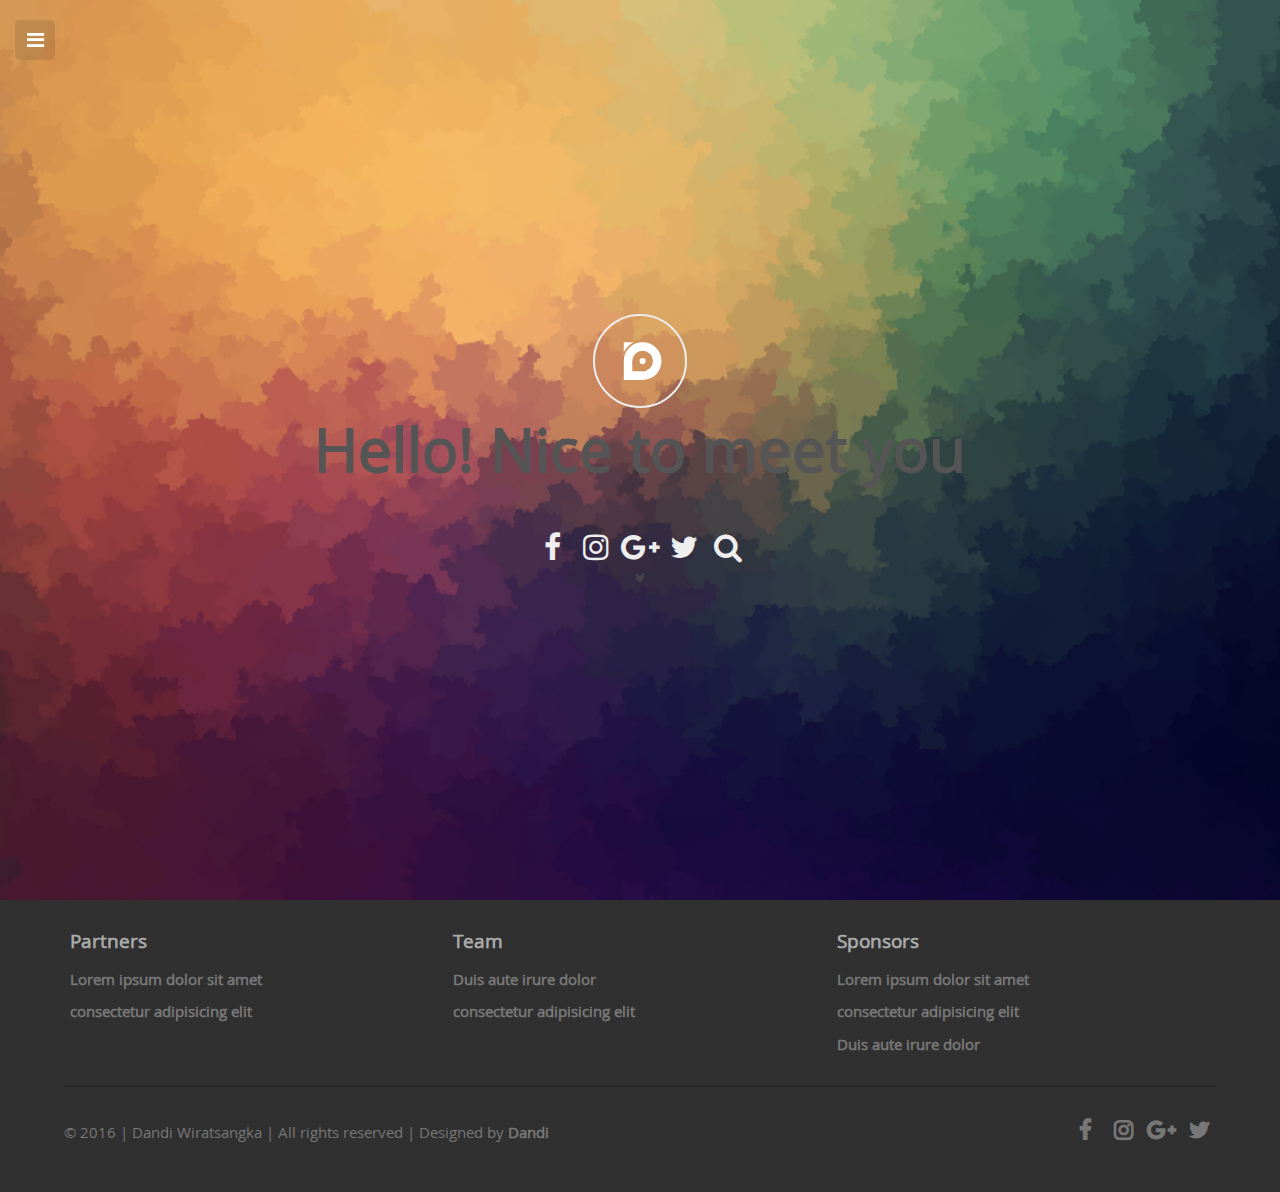
<file: test.html>
<!DOCTYPE html>
<html lang="en">
  <head>
    <meta charset="utf-8">
    <meta http-equiv="X-UA-Compatible" content="IE=edge">
    <meta name="viewport" content="width=device-width, initial-scale=1">
    <title></title>

    <!-- Css -->
    <link rel="stylesheet" href="css/main.css">
    <link rel="stylesheet" href="css/header-home.css">
    <link rel="stylesheet" href="css/navmenu.css">
    <link rel="stylesheet" href="css/kontak.css">
    <link rel="stylesheet" href="css/font-awesome.min.css">
    <link rel="stylesheet" href="css/footer.css">

  </head>
  <body>
    <div id="top"></div>
    <div id="popup1" class="overlay-search">
        <a class="close" href="#">&times;</a>
        <div class="popup-search">
              <input type="text" name="search" value="" placeholder="search" class="search-depan">
        </div>
    </div>

    <input type="checkbox" id="nav-trigger" class="nav-trigger"/>
    <label for="nav-trigger"><span class="fa"></span></label>

    <div class="navmenu">
      <div class="logo">
        <div class="logo-kontainer">
            <img src="gambar/d-logo.svg" alt="Logo" class="menu-d-logo">
            <a href="#">Djati</a>
          <input type="text" name="search" value="" placeholder="search" class="searchq">
        </div>
      </div>
      <ul>
          <a href="#"><li class="menuactive"><i class="fa fa-home"></i> Home</li></a>
          <a href="about.html"><li><i class="fa fa-user"></i> About</li></a>
          <a href="contact.html"><li><i class="fa fa-paper-plane"></i> Contact</li></a>
          <a href="portofolio.html"><li><i class="fa fa-tag"></i> Portfolio</li></a>
          <a href="blog.html"><li><i class="fa fa-pencil"></i> Blog</li></a>
      </ul>
    </div>
  <!-- SEMUA KONTEN HARUS DIDALAM site-wrapper -->
  <div class="site-wrapper">
    <!-- Header -->
    <div class="header">
      <div class="header-kontainer">
        <img src="gambar/d-logo.svg" alt="">
        <div class="h-text"><h1>Hello! Nice to meet you</h1></div>
        <ul class="social">
          <li><a href="#"><i class="fa fa-facebook"></i></a></li>
          <li><a href="#"><i class="fa fa-instagram"></i></a></li>
          <li><a href="#"><i class="fa fa-google-plus"></i></a></li>
          <li><a href="#"><i class="fa fa-twitter"></i></a></li>
          <li><a href="#popup1"><i class="fa fa-search"></i></a></li>
        </ul>
        <div class="arrowdown" onclick="scrollGan()"><i class="fa fa-angle-double-down arrowanim"></i></div>
      </div>
    </div>
    <!-- Margin in scroll -->
      <div class="margin-scroll" id="marginscroll"></div>
      <div class="container"></div>

    <!-- Form -->
        <section class="kontak-form">
            <h3>Contact form</h3>
            <form method="post" action="#" class="formku">
                <div class="block"><input type="text" name="name" id="name" value="" placeholder="Name" required="required"/></div>
                <div class="block"><input type="email" name="email" id="email" value="" placeholder="Email" required="required"/></div>
                <div class="block"><input type="text" name="subject" id="subject" value="" placeholder="Subject" required="required"/></div>
                <div class="block">
                    <input type="radio" id="male" name="priority" checked>
                    <label for="male">Male</label>
                    <input type="radio" id="female" name="priority">
                    <label for="female">Female</label>
                </div>
                <div class="block">
                    <input type="checkbox" id="human" name="human" checked required="required">
                    <label for="human">I am a human and not a robot</label>
                </div>
                <div class="block">
                    <textarea name="message" id="message" class="myscroll" placeholder="Enter your message" rows="6" required></textarea>
                </div>
                <div  class="block">
                    <ul class="actions">
                        <li><input type="submit" value="Send Message" class="submit" /></li>
                        <li><input type="reset" value="Reset" class="reset"/></li>
                    </ul>
                </div>
            </form>
        </section>

    <!-- Footer -->
    <footer id="footer">
        <div class="block-footer">
            <div class="links">
                <div class="kolom-link">
                    <h2>Partners</h2>
                    <a href="#">Lorem ipsum dolor sit amet</a>
                    <a href="#">consectetur adipisicing elit</a>
                </div>
                <div class="kolom-link">
                    <h2>Team</h2>
                    <a href="#">Duis aute irure dolor</a>
                    <a href="#">consectetur adipisicing elit</a>
                </div>
                <div class="kolom-link">
                    <h2>Sponsors</h2>
                    <a href="#">Lorem ipsum dolor sit amet</a>
                    <a href="#">consectetur adipisicing elit</a>
                    <a href="#">Duis aute irure dolor</a>
                </div></div>
            </div>
            <div class="copyright-kontainer">
                        <ul class="copyright">
                            <li>&copy; 2016 | Dandi Wiratsangka | All rights reserved | Designed by <a href="about.html">Dandi</a></li>
                        </ul>
                        <ul class="icons-footer">
                            <li>
                                <a class="icon fa fa-facebook"><span class="label">Facebook</span></a>
                            </li>
                            <li>
                                <a class="icon fa fa-instagram"><span class="label">Instagram</span></a>
                            </li>
                            <li>
                                <a class="icon fa fa-google-plus"><span class="label">Google+</span></a>
                            </li>
                            <li>
                                <a class="icon fa fa-twitter"><span class="label">Twitter</span></a>
                            </li>
                        </ul>
                        </div>
        </div>
    </footer>
    <a href="#top" class="gotop"><i class="fa fa-chevron-up"></i></a>
  </div>


  <script src="js/jquery.min.js"></script>
  <script src="js/djati.js"></script>
  </body>
</html>
</file>
<file: css/header-home.css>
.header {
  width: 100%;
  background:url(../gambar/bg.jpg);
  background-position: center 60%;
  background-size: cover;
  height: 100%;
  transition : 0.4s;
  z-index: 100;
  display: table;
  position: fixed;
}

.header-kontainer {
  display: table-cell;
  vertical-align: middle;
  width:100%;
  height: 100%;
  margin: auto;
  text-align: center;
  transition: 0.4s;
}

.head-trigger {
  display: none;
}

.gap {
  height: 100vh;
  transition: 0.4s;
}

.head-trigger+label {
  cursor: pointer;
  color: #fff;
  width: 40px;
  height: 30px;
  border-radius: 5px 5px 0 0;
  background: rgba(23, 23, 23, 0.5);
  position: fixed;
  margin-left: auto;
  margin-right: auto;
  left: 0;
  right: 0;
  z-index: 200;
  text-align: center;
  line-height: 30px;
  bottom: 0;
}

.head-trigger+label .fa:before {
  content: '\f103';
}

.head-trigger:checked+label .fa:before {
  content: '\f102';
}

.head-trigger:checked~.header{
  height: 50px;
  transition: 0.4s;
}
.head-trigger:checked~.gap {
  height: 120px;
  transition: 0.4s;
}
.head-trigger:checked~.header .header-kontainer img{
  height: 0px;
  width: 0px;
  opacity: 0;
  padding: 0;
  transition: 0.4s;
}

/*
.head-trigger:checked~.header .header-kontainer .h-text {
  display: none;
  transform: scale(0);
  transition: 0.4s;
}
*/

.head-trigger:checked~.header .header-kontainer  ul {
  transform: translateY(-15px);
}

.header img {
  border-radius: 100%;
  padding: 15px;
  height: 60px;
  width: 60px;
  transition: 0.4s;
  border: 2px solid #eee;
}

.header img:hover {
  cursor:pointer;
  opacity: 1;
  transform: rotate(360deg) scale(1.2);
  transition: transform 0.4s ease-in-out 0s;
}
/*
.header .h-text {
  transition: 0.4s;
}

.header .h-text h1 {
  cursor:default;
  color: rgba(255, 255, 255, 1);
  font-size: 3em;
}
*/
.header ul {
  list-style: none;
  display: inline-block;
  margin-top: 20px;
}

.header ul li {
  display: inline-block;
  height: 40px;
  width: 40px;
  font-size: 2em;
}

.header ul li a{
  color: #eee;
  text-decoration: none;
}

.header ul li .fa:hover {
  color: rgba(255, 255, 255, 0.3);
  transform: rotate(360deg);
  transition: transform 0.5s;
}

/*----------Search overlay-------*/

.overlay-search {
  width: 100%;
  height: 100%;
  position: fixed;
  top: 0;
  bottom: 0;
  left: 0;
  right: 0;
  background: rgba(0, 0, 0, 0.93);
  transition: opacity 500ms;
  visibility: hidden;
  opacity: 0;
  z-index: 2000;
  display: table;
}


.popup-search {
  margin: auto;
  height: 50px;
  padding: 20px;
  top: 0;
  bottom: 0;
  left: 0;
  right: 0;
  width: 50%;
  position: absolute;
  z-index: 3000;
  text-align: center;
  display: table-cell;
  vertical-align: middle;
  overflow: hidden;
}

.overlay-search a{
  display: block;
  height: 40px;
  width: 40px;
  line-height: 40px;
  text-decoration: none;
  color: #eee;
  position: absolute;
  font-size: 2.5em;
  right: 20px;
  top: 10px;
  text-align: center;
}

.overlay-search:target {
  visibility: visible;
  opacity: 1;
}
.overlay-search:target~.site-wrapper {
  position: fixed;
}
.search-depan {
  height: 50px;
  width: 100%;
  padding: 10px;
  background: rgba(0, 0, 0, 0.1);
  box-sizing: border-box;
  border-radius: 10px;
  border: 2px solid #eee;
  color: #eee;
  font-size: 15px;
  outline: none;
}

.welcome-img {
  width: 150px;
  height: 150px;
  margin: auto;
  display: table;
  border-radius: 50%;
  transition: 0.3s;
}

.empatkol.s {
  color: #bd4e4e;
}
.empatkol.d {
  color: #4ebd7e;
}
.empatkol.t {
  color: #299ac4;
}
.empatkol.e {
  color:  #e6b54b;
}

.welcome-img.one {
  background-size: 100% 200%;
  background-image: linear-gradient(to bottom, #bd4e4e 50%, #f9f9f9 50%);
  color: #bd4e4e;
}
.welcome-img.two {
  background-size: 100% 200%;
  background-image: linear-gradient(to bottom, #4ebd7e 50%, #f9f9f9 50%);
  color: #4ebd7e;
  transition: 0.3s;
}
.welcome-img.three {
  background-size: 100% 200%;
  background-image: linear-gradient(to bottom, #299ac4 50%, #f9f9f9 50%);
  color: #299ac4;
}
.welcome-img.four {
  background-size: 100% 200%;
  background-image: linear-gradient(to bottom, #e6b54b 50%, #f9f9f9 50%);
  color:  #e6b54b;
}
.empatkol p {
  color:inherit;
  margin-top: 10px;
}
.welcome-img:hover {
  background-position: 0 -100%;
  transition: all 0.3s;
}
.welcome-img.one:hover {
  border: 5px solid #bd4e4e;
  -webkit-box-sizing: border-box;
  box-sizing: border-box;
}
.welcome-img.two:hover {
  border: 5px solid #4ebd7e;
  -webkit-box-sizing: border-box;
  box-sizing: border-box;
}
.welcome-img.three:hover {
  border: 5px solid #299ac4;
  -webkit-box-sizing: border-box;
  box-sizing: border-box;
}
.welcome-img.four:hover {
  border: 5px solid #e6b54b;
  -webkit-box-sizing: border-box;
  box-sizing: border-box;
}
.welcome-img:hover .fa {
  color: inherit;
  transition: 0.3s;
  -webkit-transform: scale(2) rotate(10deg);
  -ms-transform: scale(2) rotate(10deg);
  transform: scale(2) rotate(10deg);
}
.welcome-img .fa {
  display: table-cell;
  vertical-align: middle;
  font-size: 3em;
  color: #f9f9f9;
  transition: 0.3s;
}
.wwd {
  background-color: #e6b54b;
  color: #f9f9f9;
}
.wwd .tigakol {
  color: #f9f9f9;
}
.wwd .subscribe {
  margin-top: 20px;
  height: 40px;
  width: 150px;
  padding: 0 20px;
  border: 0;
  border-radius: 10px 0 0 10px;
  outline: none;
}
.wwd .subscribe.button {
  width: auto;
  background-color: #bd4e4e;
  color: #f9f9f9;
  cursor: pointer;
  border-radius: 0 10px 10px 0;
}
.wwd .subscribe:focus {
  outline: none;
}
</file>
<file: css/navmenu.css>
/*-------------SIDE NAV MENU-----------------*/
.navmenu {
  position: fixed;
  list-style: none;
  background: #222;
  width:250px;
  height: 100%;
  z-index: -5;
  left: -250px;
  padding: 0;
  transition: left .25s;
}

.navmenu .logo {
  width: 250px;
  height: 150px;
  background: rgba(20, 20, 20, 0.1);
  text-align: center;
  display: table;
}

.navmenu .logo .logo-kontainer {
  display: table-cell;
  height: 100%;
  width: 100%;
  vertical-align: middle;
  line-height: 45px;
  font-family: 'Script MT';
}

.navmenu .logo-kontainer-2{
  background: #b93e3e;
  height: 45px;
  line-height: 45px;
}

.navmenu .menu-d-logo {
  width: 35px;
  height: 35px;
  margin-bottom: -8px;
  border: 2px solid #eee;
  border-radius: 100%;
  padding: 5px;
  box-sizing: border-box;
  opacity: 0.5;
}
.navmenu .logo a{
  font-size: 1.5em;
  color: #999;
  text-decoration: none;
}

.logo .searchq {
  color: #eee;
  border: 0px;
  background: rgba(11, 11, 11, 0.3);
  padding: 10px;
  border-radius: 5px;
  box-sizing: border-box;
}
.logo .searchq:focus {
  outline-color: rgba(181, 181, 181, 0.53);
  outline-width: 1px;
}
.navmenu ul {
  list-style: none;
  padding: 0;
}

.navmenu ul li {
height: 50px;
line-height: 50px;
padding-left: 20px;
}

.navmenu ul li.menuactive {
  background: rgba(150, 150, 150, 0.15);
}
.navmenu ul a {
  color: #999;
  font-weight: 700;
  text-decoration: none;
}

.navmenu ul li:hover {
  background: rgba(150, 150, 150, 0.15);
  cursor: pointer;
}

.navmenu a li .fa {
  width: 25px;
  color: #aaa;
}

.site-wrapper {
  min-width: 100%;
  min-height: 100%;
  background: #f9f9f9;
  color: #555;
  top: 0;
  left: 0;
  z-index: 1;
  position: absolute;
}

.nav-trigger {
  position: absolute;
  clip: rect(0,0,0,0);
  text-align: center;
}

label[for="nav-trigger"]{
  position: fixed;
  top: 20px;
  left: 15px;
  width: 40px;
  height: 40px;
  cursor: pointer;
  background: rgba(14, 14, 14, 0.1);
  text-align: center;
  line-height: 40px;
  border-radius: 5px;
  color: #fff;
  z-index: 1000;
}
label[for="nav-trigger"] .fa:before {
  content: "\f0c9";
  font-size: 20px;
  line-height: 40px;
}

.nav-trigger:checked+label {
  left: 265px;
}

.nav-trigger:checked~.site-wrapper{
  left: 250px;
}
.nav-trigger:checked~.navmenu {
  left: 0;
}
.nav-trigger:checked~label[for="nav-trigger"] .fa:before{
  content: "\f00d";
}

.nav-trigger+label, .site-wrapper {
  transition: left .25s;
}
</file>
<file: css/footer.css>
/*---------FOOTER----------*/

#footer {
padding: 2em 0;
background: #303030;
}

.block-footer {
    width: 100%;
}

#footer .links {
    height: auto;
    width: 90%;
    margin:auto;
    border-bottom: 2px solid rgba(1,1,1,0.15);
    font-size: 0;
    margin-bottom: 15px;
}

#footer .kolom-link {
    width: 32.3%;
    height: auto;
    display: inline-block;
    font-size: 15px;
    padding: 20px 0.5%;
    vertical-align: top;
    text-align: left;
    line-height: 1.5em;
}

#footer .kolom-link a {
    text-decoration: none;
    color: #777;
    font-weight: 600;
    display: block;
    margin-bottom: 10px;

}

#footer .kolom-link a:hover {
    color: #ffb71d;
}

#footer .kolom-link h2 {
    color: #aaa;
    font-size: 1.25em;
    margin-bottom: 15px;
}

#footer .copyright-kontainer {
    width: 90%;
    margin: auto;
    line-height: 4em;

}

#footer ul {
    display: inline-block;
    list-style: none;

}
.icons-footer {
    float: right;
}

#footer li{
    display: inline-block;
    color: #777;
}

#footer li a{
    text-decoration: none;
    color: #777;
    font-weight: bolder;
}
#footer .copyright a:hover {
    color: #ffb71d;
}

#footer a.icon {
    font-size: 1.5em;
    height: 1.5em;
    width: 1.5em;
    line-height: 1.5em;
    cursor: pointer;
    text-align: center;
    color: #777;
    transition: 0.2s;
}

#footer .icon .label {
  display: none;
}


#footer .fa-twitter:hover {
    color: #2daae4;
    transition: 0.2s;
}

#footer .fa-facebook:hover {
    color: #39599f;
    transition: 0.2s;
}

#footer .fa-google-plus:hover {
    color: #c91e1f;
    transition: 0.2s;
}

#footer .fa-instagram:hover {
    color: #d9b762;
    transition: 0.2s;
}

/*-----------FOOTER---------*/

@media screen and (max-width: 860px) {

        #footer .copyright-kontainer {
            width: 90%;
            margin: auto;
            line-height: 2em;
            text-align: center;
        }

        .icons-footer {
            padding-top:1em;
            float: none;
        }

        #footer .kolom-link {
            width: 100%;
            height: auto;
            font-size: 15px;
            padding: 0.5%;
            vertical-align: top;
            text-align: left;
            line-height: 1.5em;
            margin-bottom: 1em;
        }
}
</file>
<file: css/about.css>
.about {
  background-color: #c15236;
  color: #fff;
  font-size: 16px;
  line-height: 28px;
}

.about .profileimg img{
  width: 100%;
  border: 1px solid rgba(255, 255, 255, 0.1);
  margin-bottom: 20px;
}

.about hr {
  border: 0;
  border-bottom: 1px solid rgba(255, 255, 255, 0.15);
  margin: 10px 0;
}
</file>
<file: css/blog.css>
.blog h6 a:hover{
  text-decoration: underline;
}
  .blog time {
  font-size: 14px;
  color: #777;
  display: block;
  margin-bottom: 10px;
}
.blog img, .blog img.left {
  width: 150px;
  height: auto;
  float: left;
  margin-right: 20px;
}

.blog img.right {
  float: right;
  margin-left: 20px;
}
.blog img:hover {
  transform: scale(1.1);
  transition: .3s;
}
.blog img#artikel {
  width: 300px;
}
.blog .share {
  display: block;
  padding: 10px 0;
}
.blog .share h6 {
  font-size: 1em;
  line-height: 30px;
}
.blog .share ul {
  font-size: 17px;
  list-style-type: none;
}
.blog .share ul li {
  display: inline-block;
  width:35px;
  height: 35px;
  text-align: center;
}

.share-icon {
  font-size: 1em;
  line-height: 35px;
  color: #f9f9f9;
  display: inline-block;
  width: 35px;
  height: 35px;
  border-radius: 10px;
}
.share-icon.fb{
  background-color: #39599f;
}
.share-icon.gplus {
  background-color: #c91e1f;
}
.share-icon.inst {
  background-color: #d9b762;
}
.share-icon.pin {
  background-color: #f61c1e;
}
.share-icon.twit {
  background-color: #2daae4;
}
.share-icon:hover {
  opacity: 0.8;
}
</file>
<file: css/elements.css>
.elements{
  background-color: #10ab73;
  color: #f9f9f9;
}
hr {
  border-bottom:1px solid rgba(255, 255, 255, 0.2);
}
table {
  color: #f9f9f9;
}
th {
  background-color: rgba(255, 255, 255, 0.2);
}
</file>
<file: css/main.css>
*{
  padding: 0;
  margin: 0;
}

@import url(font-awesome.min.css);
@font-face {
    font-family: 'open_sans';
    src: url('../fonts/OpenSans-Regular-webfont.eot');
    src: url('../fonts/OpenSans-Regular-webfont.eot?#iefix') format('embedded-opentype'),
         url('../fonts/OpenSans-Regular-webfont.woff') format('woff'),
         url('../fonts/OpenSans-Regular-webfont.ttf') format('truetype'),
         url('../fonts/OpenSans-Regular-webfont.svg#open_sansregular') format('svg');
    font-weight: normal;
    font-style: normal;

}

@keyframes bounce {
  0%, 20%, 50%, 80%, 100% {
    transform: translateY(5px);
  }
  40% {
    transform: translateY(-8px);
  }
  60% {
    transform: translateY(-5px);
  }
}

.bounce {
  animation: bounce 2s infinite;
}

html, body {
  overflow-x: hidden;
  font-family: 'open_sans','Arial',sans-serif;
  font-size: 15px;
  margin: 0;
  padding: 0;
}

h1 {
font-size: 4em;
line-height: 1.25;
margin-bottom: 20px;
}

h2 {
font-size: 3.5em;
line-height: 1.25;
margin-bottom: 15px;
}

h3 {
font-size: 3em;
line-height: 1.25;
margin-bottom: 12.5px;
}

h4 {
font-size: 2.5em;
line-height: 1.25;
margin-bottom: 10px;
}

h5 {
font-size: 2em;
line-height: 1.25;
margin-bottom: 7.5px;
}

h6 {
font-size: 1.5em;
line-height: 1.25;
margin-bottom: 5px;
}

.center{
  text-align: center;
}
.t-justify {
  text-align: justify;
}
a {
    text-decoration: none;
    color: #5e87b1;
}

blockquote {
  position: relative;
  background-color: rgba(255, 255, 255, 0.2);
  font-weight: 300;
  padding: 10px 40px;
  margin-bottom: 2em;
  font-size: 15px;
  line-height: 28px;
  border-left: 5px solid rgba(0, 0, 0, 0.2);
  -webkit-box-sizing: border-box;
  box-sizing: border-box;
}

blockquote:before {
  position: absolute;
  top: 10px;
  left: 10px;
  font-family: 'FontAwesome';
  content: '\f10d';
  font-size: 1.5em;
}
blockquote:after{
  position: absolute;
  bottom: 10px;
  right: 15px;
  font-family: 'FontAwesome';
  content: '\f10e';
  font-size: 1.5em;
}
a{
  transition: color 0.3s;
}
a:hover {
  transition: color 0.3s;
}

.gotop {
    display: none;
    position: fixed;
    width: 40px;
    height: 40px;
    bottom: 15px;
    right: 15px;
    background: #222;
    border-radius: 100%;
    text-align: center;
    text-decoration: none;
    z-index: 999;
    line-height: 40px;
    font-size: 1.2em;
    color: #eee;
}

.container {
  padding:6em 10em;
  margin: auto;
}

@media screen and (max-width:768px) {
  .container {
    padding: 6em 7em;
  }
}

@media screen and (max-width:640px) {
  .container {
    padding: 6em 4em;
  }
}

@media screen and (max-width:460px) {
  .container {
    padding: 4em 3em;
  }
}
/*---------Buttons-----*/
.btn {
  display: inline-block;
  min-width: 60px;
  padding: 0 20px;
  height: 40px;
  line-height: 40px;
  background-color: #bbb;
  text-decoration: none;
  color: #555;
  border: 0;
  border-radius: 5px;
  text-align: center;
  margin: 5px 0;
  list-style: none;
  font-family: 'open_sans','Arial',sans-serif;
  font-size: 14px;
}

button.btn {
  cursor: pointer;
  min-width: 100px;
}

.btn a{
  text-decoration: none;
  color: currentColor;
}
button.btn.big {
  min-width: 140px;
}
.btn.big {
  min-width: 100px;
  height: 50px;
  line-height: 50px;
  font-size: 15px;
}

.btn.iconic .fa{
  background-color: rgba(5, 5, 5, 0.2);
  height: 100%;
  line-height: 40px;
  color: #eee;
  width: 40px;
  float: left;
  margin-left: -20px;
  margin-right: 10px;
  border-radius: 5px 0 0 5px;
}
.btn.iconic.right .fa {
  float: right;
  margin-right: -20px;
  margin-left: 10px;
  border-radius: 0 5px 5px 0;
}
.btn.round .fa {
  border-radius: 50px 0 0 50px;
}
.btn.round.right .fa{
  border-radius: 0 50px 50px 0;
}
.btn.big .fa {
  line-height: 50px;
  width: 50px;
}

.btn.red {
  background-color: #c73e3e;
  color: #fff;
}

.btn.green {
  background-color: #1e9c45;
  color: #fff;
}

.btn.blue {
  background-color: #2a61a2;
  color: #fff;
}

.btn.yellow {
  background-color: #e6d039;
  color: #fff;
}

.btn.dark {
  background-color: #333;
  color: #fff;
}
.btn.round {
  border-radius: 50px;
}
.btn:hover {
  background-color: rgba(50, 50, 50, 0.9);
  color: #fff;
  transition: 0.2s;
}

/*------Ordered List------*/

ol.list,ul.list {
  padding: 10px;
  margin: 5px 0;
  line-height: 1.65em;
  list-style-position: inside;
  color: #656565;
  font-weight: 300;
}

.list a {
  text-decoration: none;
  color: #5e87b1;
}

.list a:hover {
  color: #3a6ea3;
  text-decoration: underline;
}

/*--------Horizontal Lines----*/
hr {
  height: 1px;
  border: none;
  border-bottom:1px solid #d4d4d4;
  margin: 20px 0;
}
/*--------Column----*/
.kolom  {
  display: block;
  width: 100%;
  font-size: 0;
  color:#656565;
}

.satukol, .duakol, .tigakol, .empatkol, .limakol, .enamkol {
  font-size:16px;
	line-height:28px;
	font-weight: 300;
  display: inline-block;
  vertical-align: top;
  padding: 20px;
  padding-left: 0;
  -webkit-box-sizing: border-box;
  box-sizing: border-box;
}

.satukol {
  width: 100%;
}

.duakol {
  width: 50%;
}
.tigakol{
  width: 33.3%;
  width: calc(100%/3.1);
}
.empatkol {
  width: 25%;
}
.limakol {
  width: 20%;
}
.enamkol {
  width: 16.6%;
  width: calc(100%/6.1);
}
@media screen and (max-width:1200px) {
  .limakol {
    width: 33%;
  }
  .enamkol {
    width: 33%;
  }
}
@media screen and (max-width:960px) {
  .tigakol{
    width: 100%;
  }
  .empatkol {
    width: 50%;
  }
  .limakol {
    width: 100%;
  }
  .enamkol {
    width: 50%;
  }
}
@media screen and (max-width:700px) {
  .duakol {
    width: 100%;
  }
  .tigakol{
    width: 100%;
  }
  .empatkol {
    width: 100%;
  }
  .limakol {
    width: 100%;
  }
  .enamkol {
    width: 100%;
  }
}
/*--------Text Appareance---*/
.caption {
  font-size: 15px;
  line-height: 20px;
  color: rgb(145, 171, 227);
}

.t-info {
  font-size: 25px;
  line-height: 35px;
  color:#369cc7;
  font-weight: 350;
}
.t-info.small {
  font-size: 19px;
  line-height: 28px;
}
.t-info.big {
  font-size: 30px;
  line-height: 40px;
}
.img-r {
  width: 70%;
  height: auto;
}

/*------Table-------*/

table {
  border-collapse: collapse;
  width: 100%;
  background-color: rgba(255, 255, 255, 0.1);
}

table th,table td {
  border-bottom: 1px solid rgba(255, 255, 255, 0.2);
  padding: 10px 0;
  padding-left: 20px;
  text-align: left;
}
table th {
  border-bottom: 0;
  font-weight: bold;
}

/*-------Hightlight------*/
.h-light {
  background-color: rgba(255, 255, 255, 0.1);
  color: #fff;
  margin: 20px 0;
  padding: 20px;
}

.h-light.dark {
  background-color: rgba(0, 0, 0, 0.3);
}

/*--------Accordion-------*/
.acc-kontainer {
  width: 100%;
  margin: auto;
}
.acc-kontainer .acc-body {
  width: 98%;
  width: calc(100% - 20px);
  margin: 0 auto;
  height: 0;
  color: #fff;
  font-size: 0;
  background-color: rgba(255, 255, 255, 0.2);
  line-height: 28px;
  padding: 0 20px;
  box-sizing: border-box;
  z-index: -1;
  transition: .7s;
}

.acc-kontainer label {
  cursor: pointer;
  background-color: rgba(255, 255, 255, 0.1);
  border-bottom: 1px solid rgba(255, 255, 255, 0.1);
  display: block;
  padding: 15px;
  width: 100%;
  color: #fff;
  font-weight: 400;
  box-sizing: border-box;
  z-index: 100;
}

.acc-kontainer input{
  display: none;
}

.acc-kontainer label:before {
  font-family: 'FontAwesome';
  content: '\f067';
  font-weight: bolder;
  float: right;
}
.acc-kontainer input:checked+label {
  background-color: rgba(255, 255, 255, 0.15);
}

.acc-kontainer input:checked+label:before {
  font-family: 'FontAwesome';
  content: '\f00d';
  transition: 0.5s;
}

.acc-kontainer input:checked~.acc-body {
  height: auto;
  font-size: 16px;
  padding: 20px;
  transition: all .7s;
}

/*--------TAB--------*/
.tab-kontainer {
  width: 100%;
  min-height: 250px;
  margin: auto;
  position: relative;
  border: 2px solid rgba(255, 255, 255, 0.1);
}

.tab-kontainer input {
  display: none;
}
.tab-kontainer .tab-child {
  float: left;
  min-width: 100px;
}

.tab-kontainer .tab-child label {
  position: relative;
  cursor: pointer;
  display: inline-block;
  text-align: center;
  width: 100%;
  height: 100%;
  background-color: rgba(255, 255, 255, 0.1);
  line-height: 40px;
}

.tab-kontainer .tab-child input:checked+label {
  background-color: rgba(255, 255, 255, 0.2);
}

.tab-kontainer .tab-child .tab-body {
  position: absolute;
  left: 0;
  padding: 20px;
  line-height: 28px;
  -webkit-box-sizing: border-box;
  box-sizing: border-box;
  opacity: 0;
  max-height: 210px;
  overflow: auto;
}
.tab-kontainer .tab-child input:checked~.tab-body {
  opacity: 1;
  transition: 0.2s;
}
.wwd {
  background-color: #059f71;
}
</file>
<file: css/kontak.css>
@import url(font-awesome.min.css);
.kontak-form {
  width: 100%;
  background-color: #43b685;
  color: #f9f9f9;
}
.kontak-form h1 {
  text-align: center;
}

.kontak-form .formku {
  width: 60%;
  margin: auto;
}
@media screen and (max-width:768px) {
  .kontak-form .formku {
    width: 70%;
  }
}

@media screen and (max-width:640px) {
  .kontak-form .formku {
    width: 90%;
  }
}

.block {
  display: block;
}

.kontak-form .formku input,
.kontak-form .formku textarea {
  width: 100%;
  padding: 1.5em;
  box-sizing: border-box;
  margin: 10px 0;
  background: #f9f9f9;
  border-radius: 10px;
  border: 0;
  color: #43b685;
  outline: none;
  font-family: 'open_sans','Arial',sans-serif;
}

.kontak-form .formku input[type="radio"],
.kontak-form .formku input[type="checkbox"] {
  display: block;
  margin-right: -2em;
  opacity: 0;
  width: 1em;
  z-index: -1;
  float: left;
}
.kontak-form .formku input[type="radio"]+label,
.kontak-form .formku input[type="checkbox"]+label {
  text-decoration: none;
  color: #f9f9f9;
  cursor: pointer;
  display: inline-block;
  font-size: 1em;
  line-height: 2em;
  font-weight: 400;
  padding-left: 2.4em;
  padding-right: 0.75em;
  position: relative;
}
.kontak-form .formku input[type="radio"]+label:before,
.kontak-form .formku input[type="checkbox"]+label:before {
  width: 25px;
  height: 25px;
  content: '';
  position: absolute;
  display: inline-block;
  margin:3px -30px;
  border-radius: 5px;
  border: 2px solid #f9f9f9;
  -webkit-box-sizing: border-box;
  box-sizing: border-box;
  transition: 0.2s;
}
.kontak-form .formku input[type="radio"]+label:before {
  border-radius: 100%;
}

.kontak-form .formku input[type="radio"]:checked+label:before {
  border: 8px solid #f9f9f9;
}

.kontak-form .formku input[type="checkbox"]:checked+label:before {
  content: '\f00c';
  text-align: center;
  line-height: 20px;
  font-family: FontAwesome;
  color: #43b685;
  background-color: #f9f9f9;
  transition: 0.2s;
}

.kontak-form .formku ul.actions {
  list-style: none;
  display: inline-block;
  margin-bottom: 100px;
}

.kontak-form .formku .actions li {
  display: inline-block;
}

.kontak-form .formku .actions li input {
  border: 0px;
  padding: 1em;
  font-weight: 700;
  color: #f9f9f9;
  cursor: pointer;
}

.kontak-form .formku .actions li input.submit {
  background: #438cb6;
  transition: 0.2s;
}

.kontak-form .formku .actions li input.reset {
  background: #dd5252;
  transition: 0.2s;
}
.kontak-form .formku .actions li input:hover {
  background: rgba(0, 0, 0, 0.5);
}
</file>
